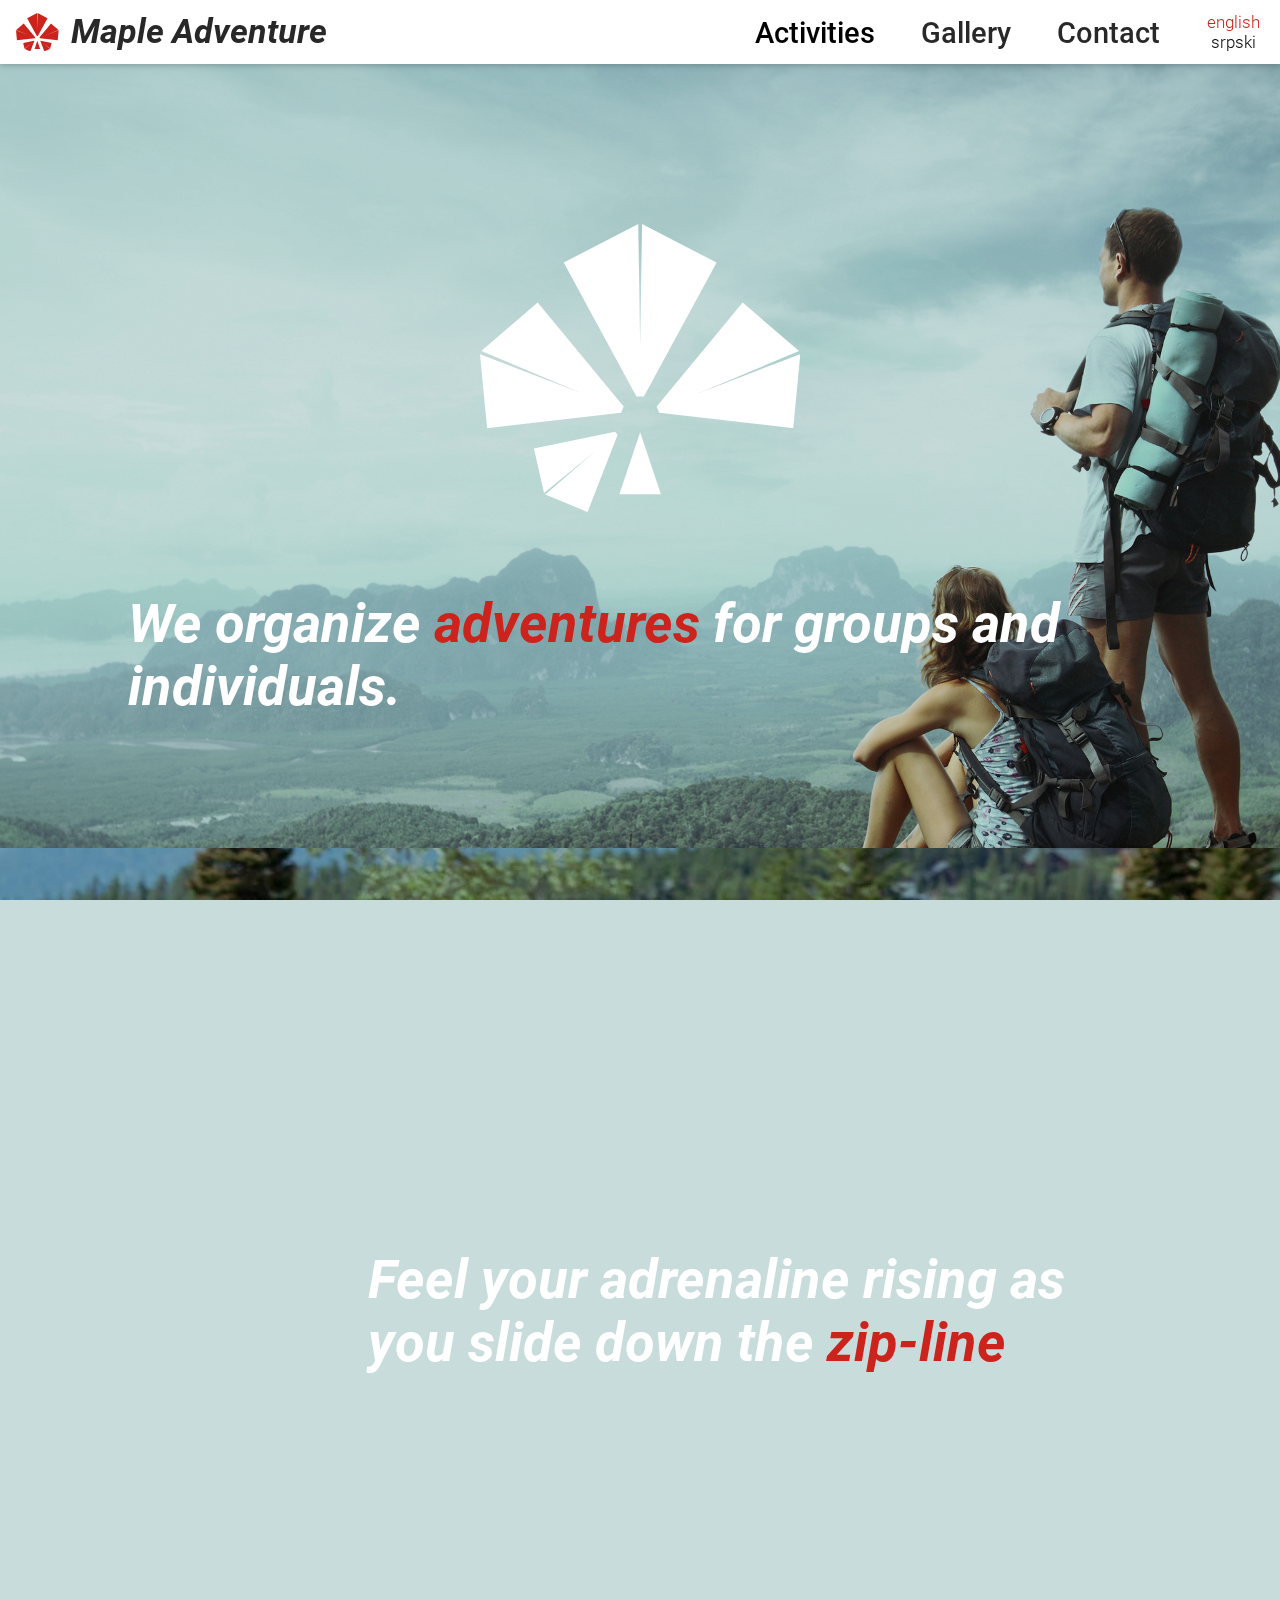
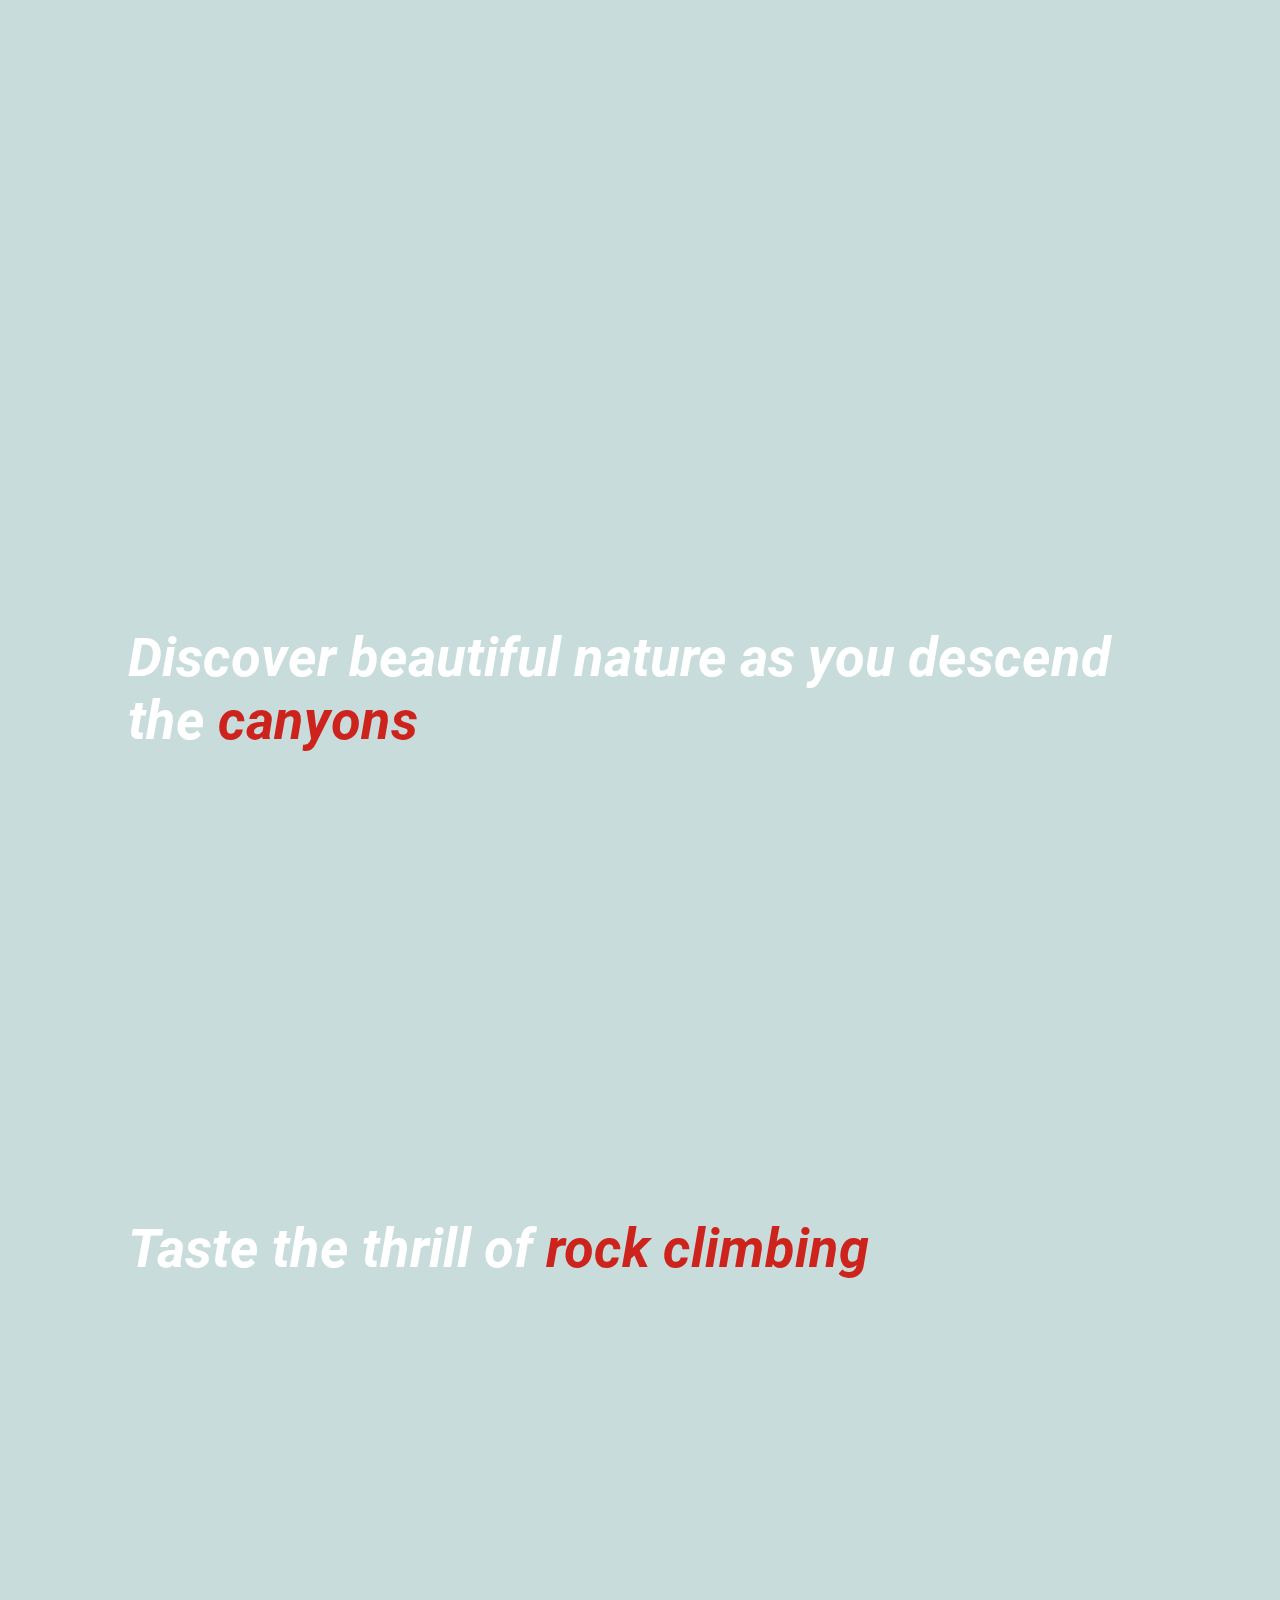
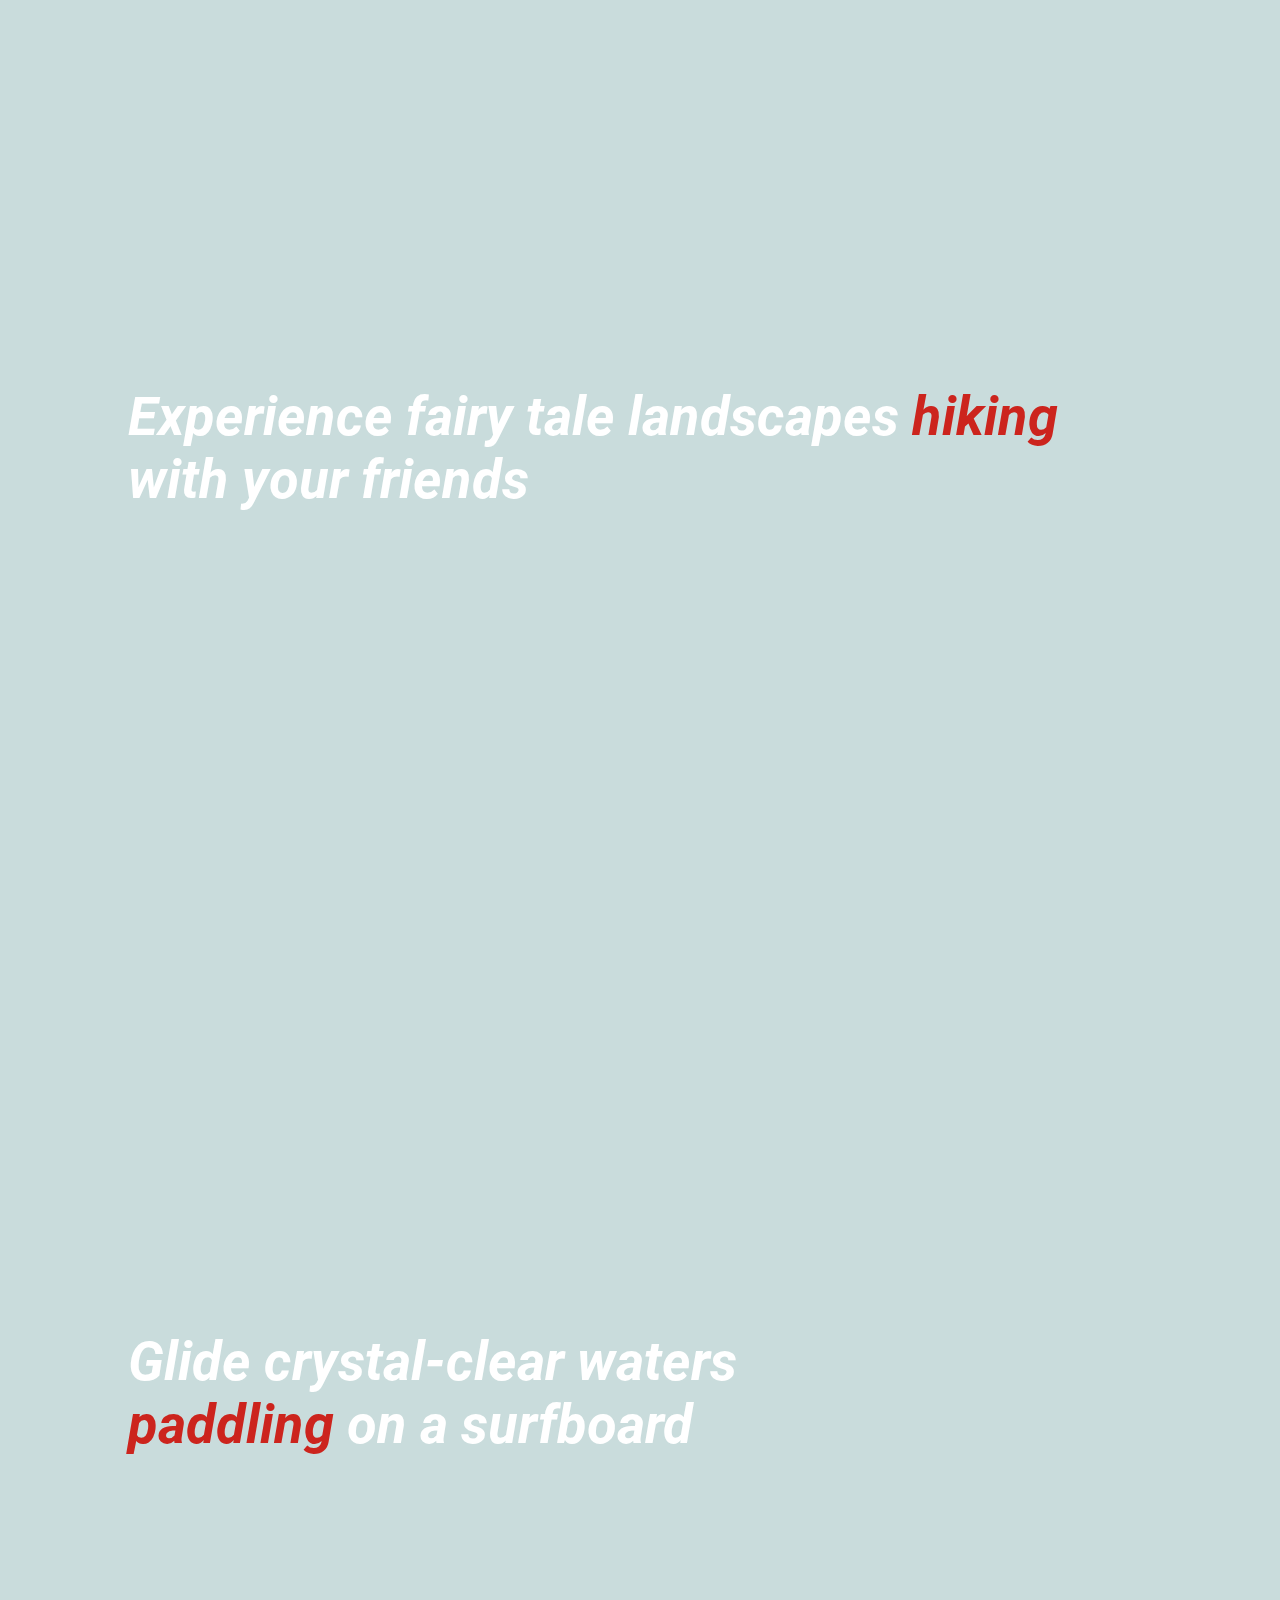
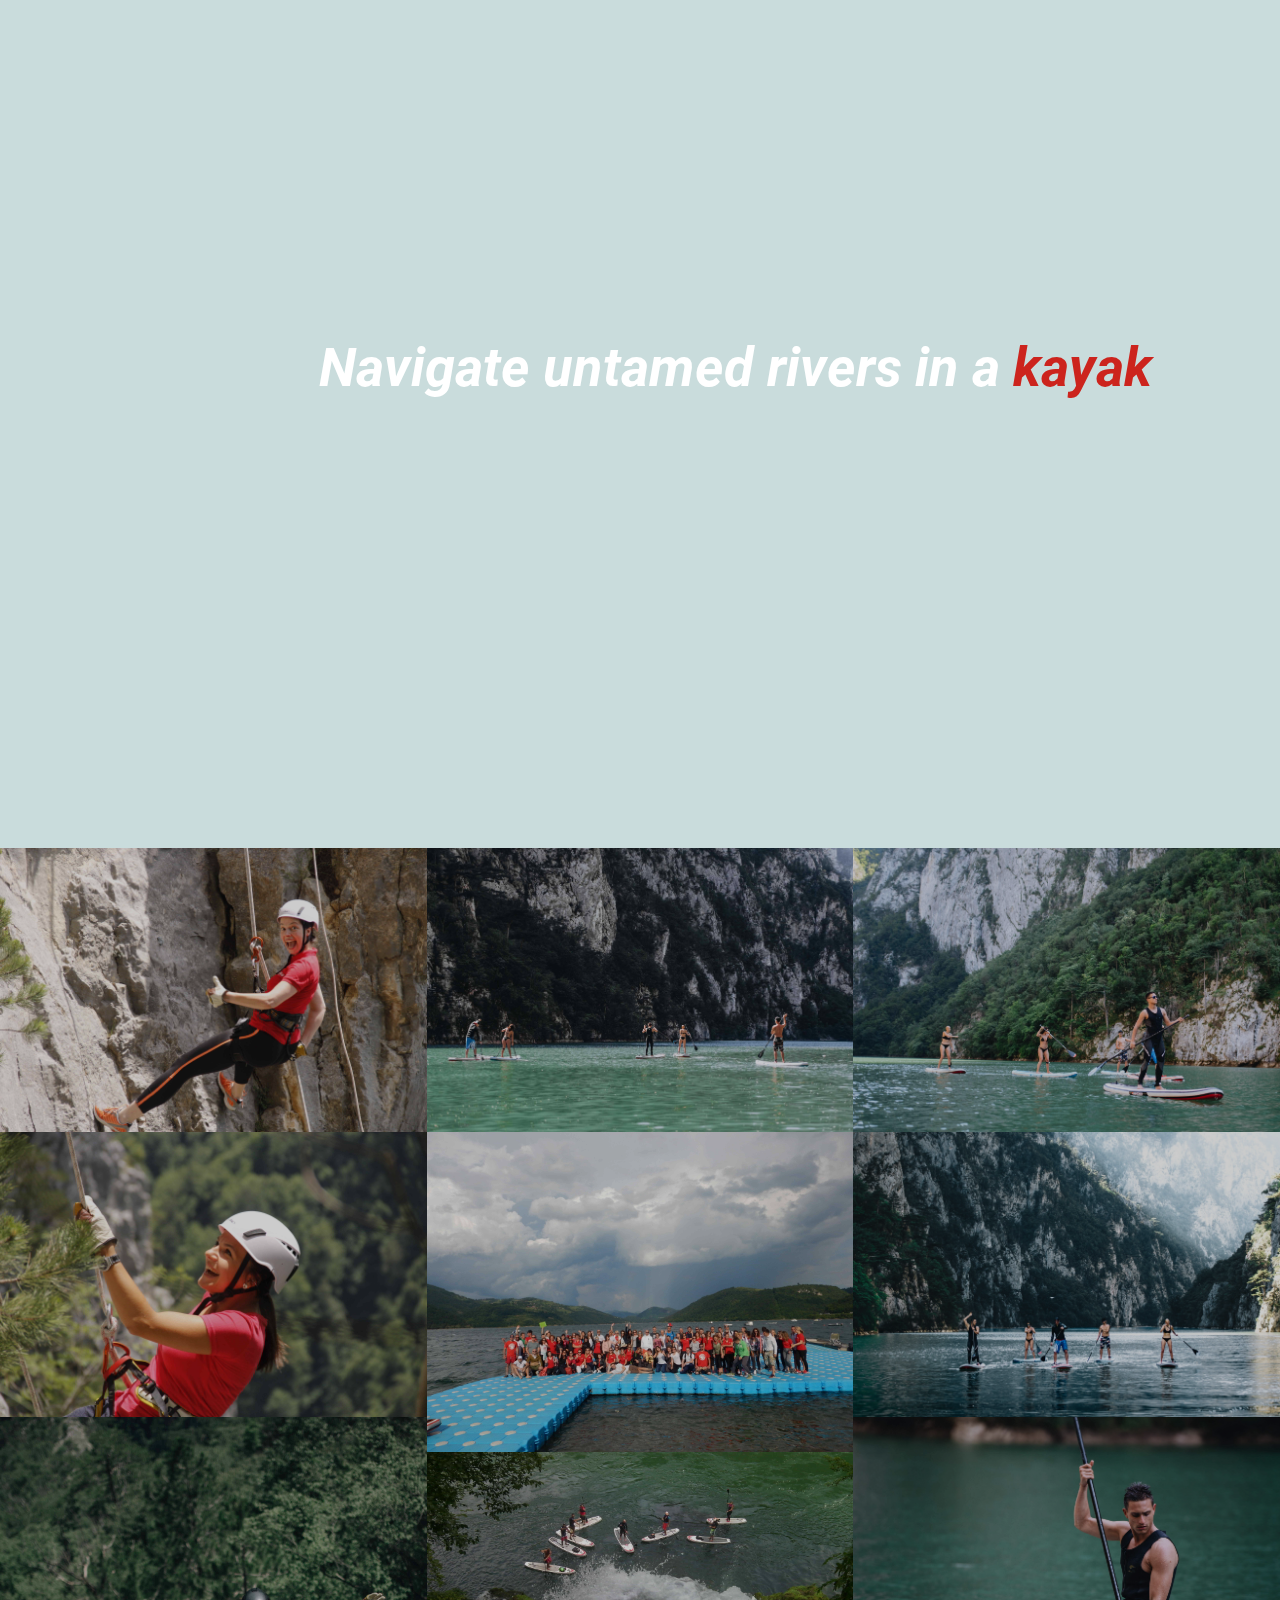
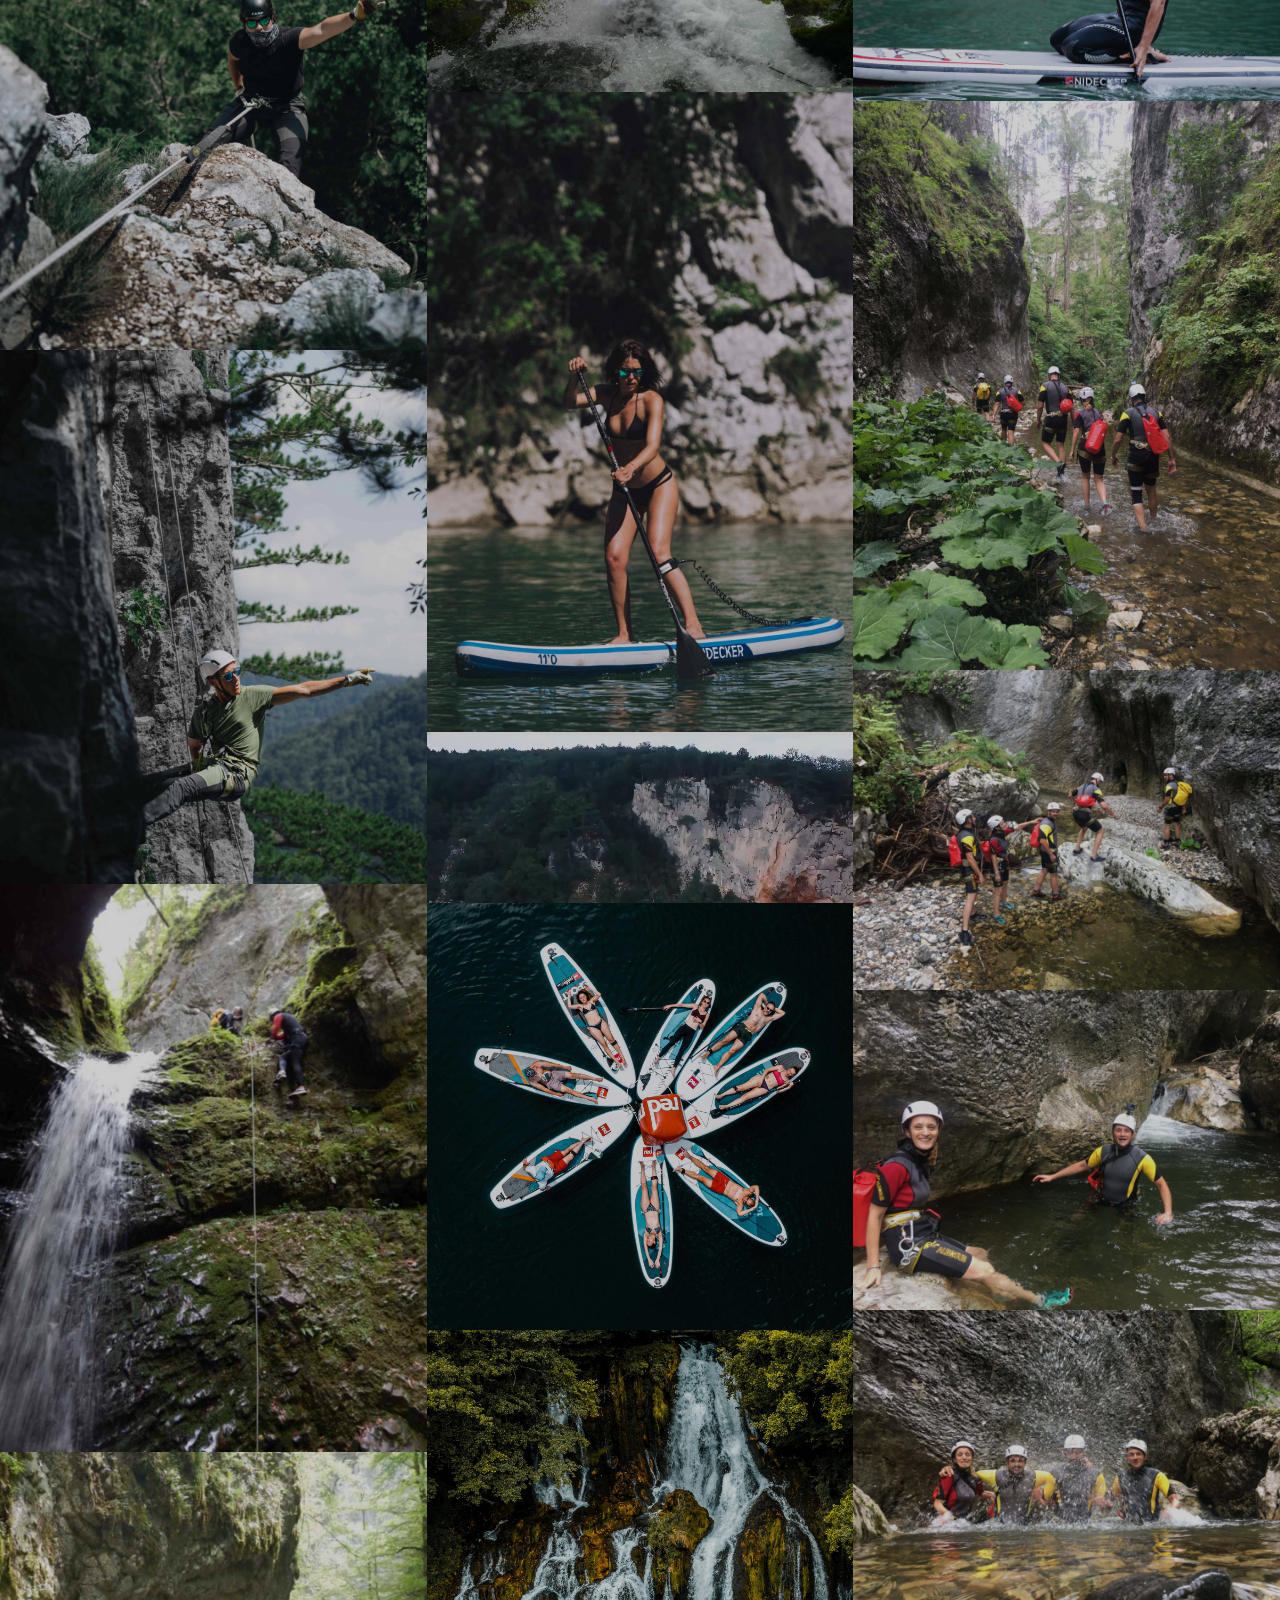
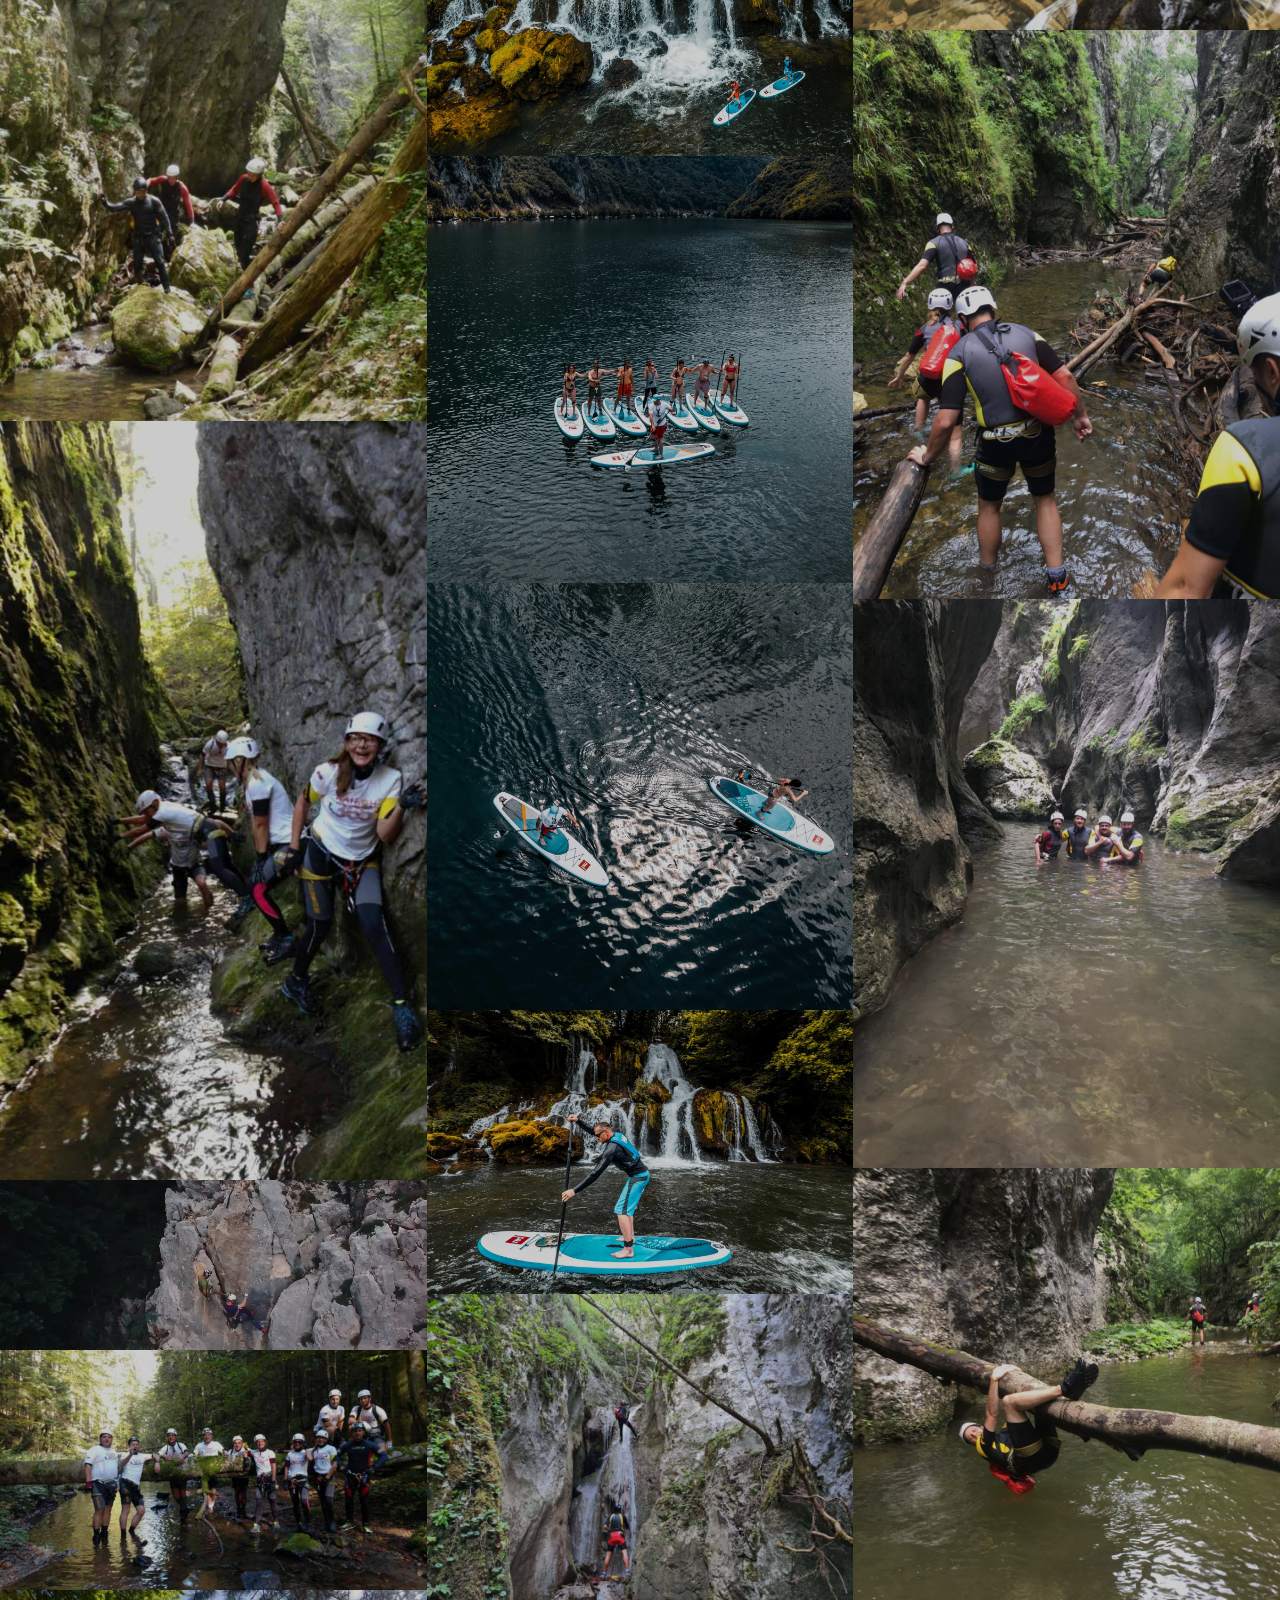
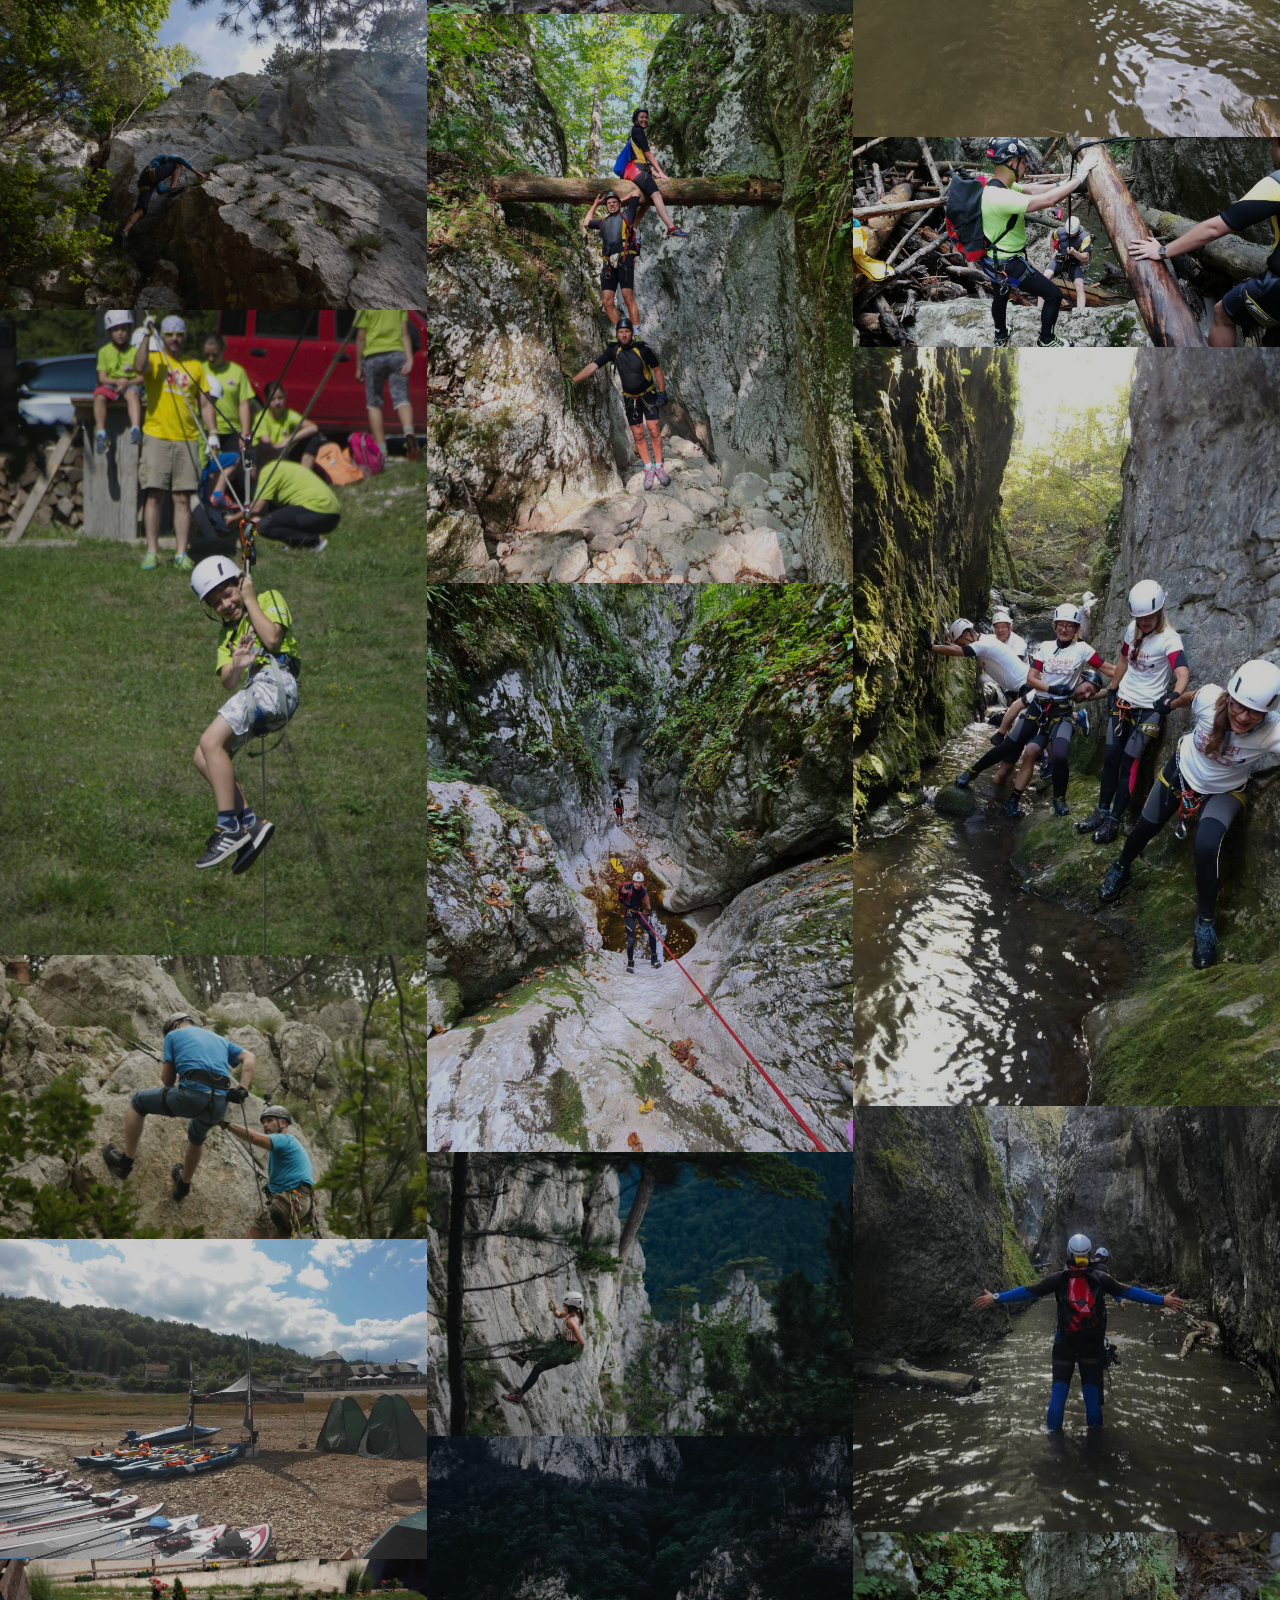
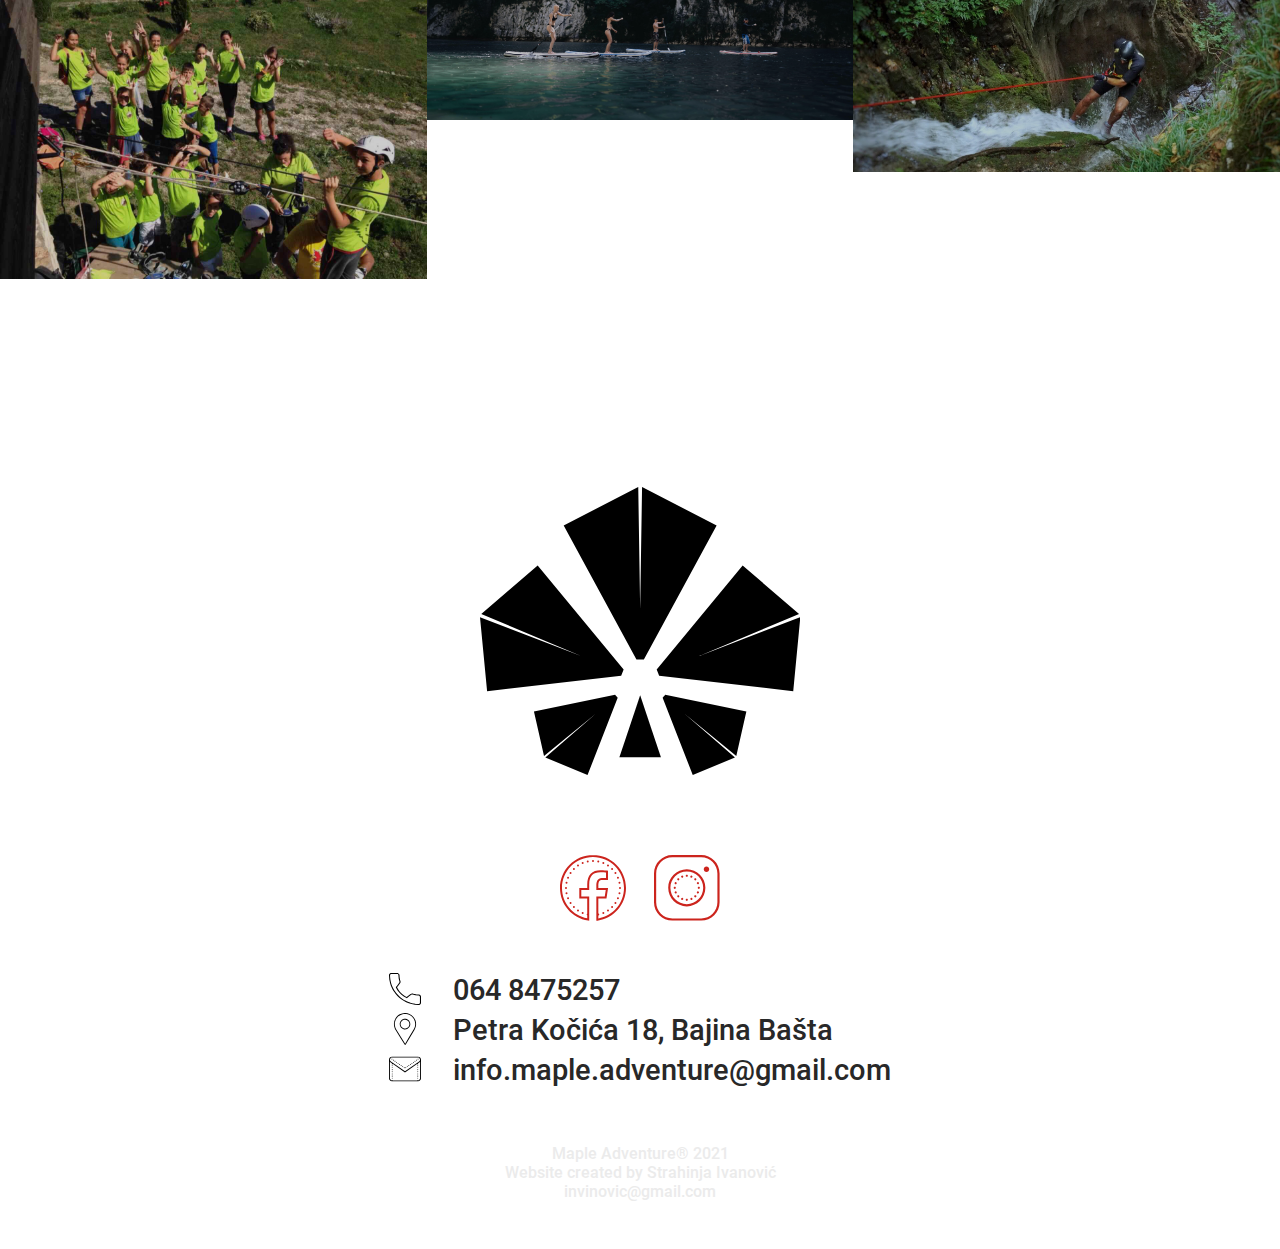
<file: docs/index.html>
<!DOCTYPE html><html lang="en"><head><meta charset="UTF-8"><title>Maple Adventure</title><link rel="stylesheet" href="style.css"><link rel="shortcut icon" href="images/icons/icon.ico" type="image/x-icon"></head><body><nav><div class="menu"><a href="#"><div class="logo-text"><svg class="logo" version="1.1" viewBox="0 0 107.82 96.941" xmlns="http://www.w3.org/2000/svg"><g transform="translate(-43.375 -148.35)"><g transform="translate(27.796 5.9868)"><g transform="translate(-12.745 118.58)" style="paint-order:stroke fill markers"><path class="logo-part" d="m81.592 23.776-25.098 13.002 24.493 45.055h2.4944l24.493-45.055-25.098-13.002-0.64286 41.124z" style="paint-order:stroke fill markers"/><g transform="translate(-.70789)" style="paint-order:stroke fill markers"><path class="logo-part" d="m29.456 66.533 18.987-16.331 28.936 35.031-0.32483 0.80749-0.17498 0.43497-0.325 0.80792-45.133 5.2353-2.389-24.929 34.016 13.07z" style="paint-order:stroke fill markers"/><path class="logo-part" d="m136.43 66.533-18.987-16.331-28.936 35.031 0.49981 1.2425 0.325 0.80792 45.133 5.2353 2.389-24.929-34.016 13.07z" style="paint-order:stroke fill markers"/></g><g transform="translate(-.39357)" style="paint-order:stroke fill markers"><path class="logo-part" d="m50.266 114.31-3.3915-14.99 27.314-5.6096 0.34431 0.40837 0.18547 0.21998 0.3445 0.40858-10.144 25.973-14.202-5.8758 16.87-14.681z" style="paint-order:stroke fill markers"/><path class="logo-part" d="m114.99 114.31 3.3915-14.99-27.314-5.6096-0.3443 0.40837-0.18547 0.21998-0.3445 0.40858 10.144 25.973 14.202-5.8758-16.87-14.681z" style="paint-order:stroke fill markers"/></g></g><path class="logo-part" d="m76.481 233.36h-13.982l6.9911-20.895z"/></g></g></svg> <span>Maple Adventure</span></div></a><ol><li class="menu-item"><span id="activities_name">Activities</span><ol class="sub-menu"><a class="menu-item" href="#zipline" id="zipline_name">Zip-line</a> <a class="menu-item" href="#canyoning" id="canyoning_name">Canyoning</a> <a class="menu-item" href="#rockclimbing" id="rockclimbing_name">Rock climbing</a> <a class="menu-item" href="#hiking" id="hiking_name">Hiking</a> <a class="menu-item" href="#sup" id="sup_name">SUP</a> <a class="menu-item" href="#kayaking" id="kayaking_name">Kayaking</a></ol></li><a class="menu-item" href="#gallery" id="gallery_name">Gallery</a> <a class="menu-item" href="#contact" id="contact_name">Contact</a><div class="lang"><span id="eng">english</span> <span id="srb">srpski</span></div></ol></div></nav><div class="section" id="intro"><div><svg class="logo-big" version="1.1" viewBox="0 0 107.82 96.941" xmlns="http://www.w3.org/2000/svg"><g transform="translate(-43.375 -148.35)"><g transform="translate(27.796 5.9868)" fill="#fff"><g transform="translate(-12.745 118.58)" style="paint-order:stroke fill markers"><path class="logo-part" d="m81.592 23.776-25.098 13.002 24.493 45.055h2.4944l24.493-45.055-25.098-13.002-0.64286 41.124z" style="paint-order:stroke fill markers"/><g transform="translate(-.70789)" style="paint-order:stroke fill markers"><path class="logo-part" d="m29.456 66.533 18.987-16.331 28.936 35.031-0.32483 0.80749-0.17498 0.43497-0.325 0.80792-45.133 5.2353-2.389-24.929 34.016 13.07z" style="paint-order:stroke fill markers"/><path class="logo-part" d="m136.43 66.533-18.987-16.331-28.936 35.031 0.82481 2.0504 45.133 5.2353 2.389-24.929-34.016 13.07z" style="paint-order:stroke fill markers"/></g><g transform="translate(-.39357)" style="paint-order:stroke fill markers"><path class="logo-part" d="m50.266 114.31-3.3915-14.99 27.314-5.6096 0.34431 0.40837 0.18547 0.21998 0.3445 0.40858-10.144 25.973-14.202-5.8758 16.87-14.681z" style="paint-order:stroke fill markers"/><path class="logo-part" d="m114.99 114.31 3.3915-14.99-27.314-5.6096-0.3443 0.40837-0.18547 0.21998-0.3445 0.40858 10.144 25.973 14.202-5.8758-16.87-14.681z" style="paint-order:stroke fill markers"/></g></g><path class="logo-part" d="m76.481 233.36h-13.982l6.9911-20.895z"/></g></g></svg><div class="about"><span class="name-big" id="intro_1">We organize </span><span class="name-big" id="morpher">adventures </span><span class="name-big" id="intro_2">for groups and individuals.</span></div></div></div><div class="section" id="zipline"><div><span class="name-big"><span id="zipline_1">Feel your adrenaline rising as you slide down the </span><span class="accent" id="zipline_accent">zip-line</span></span></div></div><div class="section" id="canyoning"><div><span class="name-big"><span id="canyoning_1">Discover beautiful nature as you descend the </span><span class="accent" id="canyoning_accent">canyons</span></span></div></div><div class="section" id="rockclimbing"><div><span class="name-big"><span id="rockclimbing_1">Taste the thrill of </span><span class="accent" id="rockclimbing_accent">rock climbing</span></span></div></div><div class="section" id="hiking"><div><span class="name-big"><span id="hiking_1">Experience fairy tale landscapes </span><span class="accent" id="hiking_accent">hiking </span><span id="hiking_2">with your friends</span></span></div></div><div class="section" id="sup"><div><span class="name-big"><span id="sup_1">Glide crystal-clear waters </span><span class="accent" id="sup_accent">paddling </span><span id="sup_2">on a surfboard</span></span></div></div><div class="section" id="kayaking"><div><span class="name-big"><span id="kayak_1">Navigate untamed rivers in a </span><span class="accent" id="kayak_accent">kayak</span></span></div></div><div id="gallery"><div class="gallery-image"><img src="images/gallery/f_1.jpg" alt=""></div><div class="gallery-image"><img src="images/gallery/f_2.jpg" alt=""></div><div class="gallery-image"><img src="images/gallery/f_3.jpg" alt=""></div><div class="gallery-image"><img src="images/gallery/f_4.jpg" alt=""></div><div class="gallery-image"><img src="images/gallery/f_5.jpg" alt=""></div><div class="gallery-image"><img src="images/gallery/f_6.jpg" alt=""></div><div class="gallery-image"><img src="images/gallery/f_7.jpg" alt=""></div><div class="gallery-image"><video autoplay muted loop playsinline><source src="images/videos/descend.mp4" type="video/mp4"></video></div><div class="gallery-image"><img src="images/gallery/f_8.jpg" alt=""></div><div class="gallery-image"><img src="images/gallery/f_9.jpg" alt=""></div><div class="gallery-image"><img src="images/gallery/f_10.jpg" alt=""></div><div class="gallery-image"><img src="images/gallery/f_11.jpg" alt=""></div><div class="gallery-image"><img src="images/gallery/f_12.jpg" alt=""></div><div class="gallery-image"><img src="images/gallery/f_14.jpg" alt=""></div><div class="gallery-image"><img src="images/gallery/f_15.jpg" alt=""></div><div class="gallery-image"><img src="images/gallery/f_16.jpg" alt=""></div><div class="gallery-image"><img src="images/gallery/f_17.jpg" alt=""></div><div class="gallery-image"><img src="images/gallery/f_18.jpg" alt=""></div><div class="gallery-image"><video autoplay muted loop playsinline><source src="images/videos/intro.mp4" type="video/mp4"></video></div><div class="gallery-image"><img src="images/gallery/f_19.jpg" alt=""></div><div class="gallery-image"><img src="images/gallery/f_20.jpg" alt=""></div><div class="gallery-image"><img src="images/gallery/f_21.jpg" alt=""></div><div class="gallery-image"><img src="images/gallery/f_22.jpg" alt=""></div><div class="gallery-image"><img src="images/gallery/f_23.jpg" alt=""></div><div class="gallery-image"><img src="images/gallery/f_24.jpg" alt=""></div><div class="gallery-image"><img src="images/gallery/f_25.jpg" alt=""></div><div class="gallery-image"><img src="images/gallery/f_26.jpg" alt=""></div><div class="gallery-image"><img src="images/gallery/f_27.jpg" alt=""></div><div class="gallery-image"><img src="images/gallery/f_28.jpg" alt=""></div><div class="gallery-image"><img src="images/gallery/f_29.jpg" alt=""></div><div class="gallery-image"><img src="images/gallery/f_30.jpg" alt=""></div><div class="gallery-image"><img src="images/gallery/f_31.jpg" alt=""></div><div class="gallery-image"><img src="images/gallery/f_32.jpg" alt=""></div><div class="gallery-image"><img src="images/gallery/f_33.jpg" alt=""></div><div class="gallery-image"><img src="images/gallery/f_34.jpg" alt=""></div><div class="gallery-image"><img src="images/gallery/f_35.jpg" alt=""></div><div class="gallery-image"><img src="images/gallery/f_36.jpg" alt=""></div><div class="gallery-image"><img src="images/gallery/f_37.jpg" alt=""></div><div class="gallery-image"><img src="images/gallery/f_38.jpg" alt=""></div><div class="gallery-image"><img src="images/gallery/f_39.jpg" alt=""></div><div class="gallery-image"><img src="images/gallery/f_40.jpg" alt=""></div><div class="gallery-image"><img src="images/gallery/f_41.jpg" alt=""></div><div class="gallery-image"><img src="images/gallery/f_42.jpg" alt=""></div></div><div id="contact"><svg class="logo-big" version="1.1" viewBox="0 0 107.82 96.941" xmlns="http://www.w3.org/2000/svg"><g transform="translate(-43.375 -148.35)"><g transform="translate(27.796 5.9868)"><g transform="translate(-12.745 118.58)" style="paint-order:stroke fill markers"><path class="logo-part" d="m81.592 23.776-25.098 13.002 24.493 45.055h2.4944l24.493-45.055-25.098-13.002-0.64286 41.124z" style="paint-order:stroke fill markers"/><g transform="translate(-.70789)" style="paint-order:stroke fill markers"><path class="logo-part" d="m29.456 66.533 18.987-16.331 28.936 35.031-0.32483 0.80749-0.17498 0.43497-0.325 0.80792-45.133 5.2353-2.389-24.929 34.016 13.07z" style="paint-order:stroke fill markers"/><path class="logo-part" d="m136.43 66.533-18.987-16.331-28.936 35.031 0.49981 1.2425 0.325 0.80792 45.133 5.2353 2.389-24.929-34.016 13.07z" style="paint-order:stroke fill markers"/></g><g transform="translate(-.39357)" style="paint-order:stroke fill markers"><path class="logo-part" d="m50.266 114.31-3.3915-14.99 27.314-5.6096 0.34431 0.40837 0.18547 0.21998 0.3445 0.40858-10.144 25.973-14.202-5.8758 16.87-14.681z" style="paint-order:stroke fill markers"/><path class="logo-part" d="m114.99 114.31 3.3915-14.99-27.314-5.6096-0.3443 0.40837-0.18547 0.21998-0.3445 0.40858 10.144 25.973 14.202-5.8758-16.87-14.681z" style="paint-order:stroke fill markers"/></g></g><path class="logo-part" d="m76.481 233.36h-13.982l6.9911-20.895z"/></g></g></svg><div class="fb-ig"><a href="https://www.facebook.com/Maple-Adventure-106836347590279" target="_blank" rel="noopener noreferrer"><svg class="contact-ico-xl" version="1.1" xmlns="http://www.w3.org/2000/svg"><path d="m33 0c-18.213 0-33 14.787-33 33 0 16.534 12.19 30.208 28.068 32.594l1.1484 0.17188v-24.285h-7.918v-6.4121h7.918v-5.5957c0-4.4711 1.0791-7.5142 2.9414-9.4512s4.6004-2.8848 8.2754-2.8848c3.1479 0 4.5273 0.20132 5.5625 0.33594v5.4043h-4.252c-1.9506 0-3.4691 1.0417-4.2988 2.4902-0.82977 1.4486-1.1133 3.2476-1.1133 5.1035v4.5977h9.418l-0.99219 6.4121h-8.4238v24.338l1.1348-0.1543c16.104-2.185 28.531-15.968 28.531-32.664 0-18.213-14.787-33-33-33zm0 2c17.133 0 31 13.867 31 31 0 15.299-11.106 27.878-25.666 30.42v-2.9414a1 1 0 0 0 0.93359-0.99805 1 1 0 0 0-0.93359-0.99609v-15.004h8.1387l1.6094-10.412h-9.75v-2.5977c0-1.6381 0.28918-3.1344 0.84766-4.1094 0.55848-0.97494 1.2461-1.4844 2.5645-1.4844h6.252v-9.2148l-0.86524-0.11719c-0.91763-0.12414-2.9599-0.4082-6.6973-0.4082-4.0271 0-7.3961 1.0862-9.7168 3.5s-3.5 6.04-3.5 10.836v3.5957h-7.918v10.412h7.918v15.145a1 1 0 0 0-0.48438 0.85547 1 1 0 0 0 0.48438 0.85547v2.998c-14.338-2.7231-25.217-15.194-25.217-30.334 0-17.133 13.867-31 31-31zm0 3a1 1 0 0 0-1 1 1 1 0 0 0 1 1 1 1 0 0 0 1-1 1 1 0 0 0-1-1zm-5.2676 0.51953a1 1 0 0 0-1 1 1 1 0 0 0 1 1 1 1 0 0 0 1-1 1 1 0 0 0-1-1zm10.535 0a1 1 0 0 0-1 1 1 1 0 0 0 1 1 1 1 0 0 0 1-1 1 1 0 0 0-1-1zm-15.6 1.5352a1 1 0 0 0-1 1 1 1 0 0 0 1 1 1 1 0 0 0 1-1 1 1 0 0 0-1-1zm20.664 0a1 1 0 0 0-1 1 1 1 0 0 0 1 1 1 1 0 0 0 1-1 1 1 0 0 0-1-1zm-25.332 2.4961a1 1 0 0 0-1 1 1 1 0 0 0 1 1 1 1 0 0 0 1-1 1 1 0 0 0-1-1zm30 0a1 1 0 0 0-1 1 1 1 0 0 0 1 1 1 1 0 0 0 1-1 1 1 0 0 0-1-1zm-34.092 3.3574a1 1 0 0 0-1 1 1 1 0 0 0 1 1 1 1 0 0 0 1-1 1 1 0 0 0-1-1zm38.184 0a1 1 0 0 0-1 1 1 1 0 0 0 1 1 1 1 0 0 0 1-1 1 1 0 0 0-1-1zm-41.541 4.0918a1 1 0 0 0-1 1 1 1 0 0 0 1 1 1 1 0 0 0 1-1 1 1 0 0 0-1-1zm44.898 0a1 1 0 0 0-1 1 1 1 0 0 0 1 1 1 1 0 0 0 1-1 1 1 0 0 0-1-1zm-47.395 4.668a1 1 0 0 0-1 1 1 1 0 0 0 1 1 1 1 0 0 0 1-1 1 1 0 0 0-1-1zm49.891 0a1 1 0 0 0-1 1 1 1 0 0 0 1 1 1 1 0 0 0 1-1 1 1 0 0 0-1-1zm-51.426 5.0645a1 1 0 0 0-1 1 1 1 0 0 0 1 1 1 1 0 0 0 1-1 1 1 0 0 0-1-1zm52.961 0a1 1 0 0 0-1 1 1 1 0 0 0 1 1 1 1 0 0 0 1-1 1 1 0 0 0-1-1zm-53.48 5.2676a1 1 0 0 0-1 1 1 1 0 0 0 1 1 1 1 0 0 0 1-1 1 1 0 0 0-1-1zm54 0a1 1 0 0 0-1 1 1 1 0 0 0 1 1 1 1 0 0 0 1-1 1 1 0 0 0-1-1zm-53.48 5.2676a1 1 0 0 0-1 1 1 1 0 0 0 1 1 1 1 0 0 0 1-1 1 1 0 0 0-1-1zm52.961 0a1 1 0 0 0-1 1 1 1 0 0 0 1 1 1 1 0 0 0 1-1 1 1 0 0 0-1-1zm-51.426 5.0645a1 1 0 0 0-1 1 1 1 0 0 0 1 1 1 1 0 0 0 1-1 1 1 0 0 0-1-1zm49.891 0a1 1 0 0 0-1 1 1 1 0 0 0 1 1 1 1 0 0 0 1-1 1 1 0 0 0-1-1zm-47.395 4.668a1 1 0 0 0-1 1 1 1 0 0 0 1 1 1 1 0 0 0 1-1 1 1 0 0 0-1-1zm44.898 0a1 1 0 0 0-1 1 1 1 0 0 0 1 1 1 1 0 0 0 1-1 1 1 0 0 0-1-1zm-41.541 4.0918a1 1 0 0 0-1 1 1 1 0 0 0 1 1 1 1 0 0 0 1-1 1 1 0 0 0-1-1zm38.184 0a1 1 0 0 0-1 1 1 1 0 0 0 1 1 1 1 0 0 0 1-1 1 1 0 0 0-1-1zm-34.092 3.3574a1 1 0 0 0-1 1 1 1 0 0 0 1 1 1 1 0 0 0 1-1 1 1 0 0 0-1-1zm30 0a1 1 0 0 0-1 1 1 1 0 0 0 1 1 1 1 0 0 0 1-1 1 1 0 0 0-1-1zm-25.332 2.4961a1 1 0 0 0-1 1 1 1 0 0 0 1 1 1 1 0 0 0 1-1 1 1 0 0 0-1-1zm20.664 0a1 1 0 0 0-1 1 1 1 0 0 0 1 1 1 1 0 0 0 1-1 1 1 0 0 0-1-1z"/></svg> </a><a href="https://www.instagram.com/maple.adventure" target="_blank" rel="noopener noreferrer"><svg class="contact-ico-xl" version="1.1" viewBox="0 0 60 60" xmlns="http://www.w3.org/2000/svg"><path d="m16.816 0c-9.2734 0-16.816 7.543-16.816 16.816v26.367c0 9.2734 7.543 16.816 16.816 16.816h26.367c9.2734 0 16.816-7.543 16.816-16.816v-26.367c0-9.2734-7.543-16.816-16.816-16.816zm0 2h26.367c8.1914 0 14.816 6.625 14.816 14.816v26.367c0 8.1914-6.625 14.816-14.816 14.816h-26.367c-8.1914 0-14.816-6.625-14.816-14.816v-26.367c0-8.1914 6.625-14.816 14.816-14.816zm31.184 8.5c-1.3789 0-2.5 1.1211-2.5 2.5s1.1211 2.5 2.5 2.5 2.5-1.1211 2.5-2.5-1.1211-2.5-2.5-2.5zm-18 2.5c-9.3789 0-17 7.6211-17 17s7.6211 17 17 17 17-7.6211 17-17-7.6211-17-17-17zm0 2c8.2969 0 15 6.7031 15 15s-6.7031 15-15 15-15-6.7031-15-15 6.7031-15 15-15zm0 3c-0.55078 0-1 0.44922-1 1s0.44922 1 1 1 1-0.44922 1-1-0.44922-1-1-1zm-4.2031 0.83594c-0.13281 0-0.26562 0.02344-0.39062 0.07422-0.50781 0.21484-0.75 0.79688-0.53906 1.3086 0.21094 0.51172 0.79688 0.75391 1.3047 0.54297 0.51172-0.21484 0.75391-0.79688 0.54297-1.3086-0.15234-0.37109-0.51562-0.61328-0.91797-0.61719zm8.4336 0c-0.41406-0.0078-0.78906 0.23438-0.94531 0.61719-0.21094 0.51172 0.03125 1.0938 0.54297 1.3086 0.50781 0.21094 1.0938-0.03125 1.3047-0.54297 0.21094-0.51172-0.03125-1.0938-0.53906-1.3086-0.11719-0.04687-0.23828-0.07031-0.36328-0.07422zm-11.996 2.3867c-0.26953-0.0039-0.52734 0.10156-0.71875 0.29297-0.39062 0.39062-0.39062 1.0234 0 1.4141s1.0234 0.39062 1.4141 0 0.39062-1.0234 0-1.4141c-0.18359-0.18359-0.43359-0.28906-0.69531-0.29297zm15.559 0c-0.27344-0.0039-0.53125 0.10156-0.72266 0.29297-0.39062 0.39062-0.39062 1.0234 0 1.4141s1.0234 0.39062 1.4141 0 0.39062-1.0234 0-1.4141c-0.18359-0.18359-0.43359-0.28906-0.69141-0.29297zm2.3789 3.5664c-0.13672 0-0.26953 0.02344-0.39062 0.07422-0.51172 0.21484-0.75391 0.79688-0.54297 1.3086 0.21094 0.51172 0.79688 0.75391 1.3086 0.54297 0.50781-0.21484 0.75-0.79688 0.53906-1.3086-0.15234-0.37109-0.51562-0.61328-0.91406-0.61719zm-20.312 0.0039c-0.41406-0.01172-0.78906 0.23438-0.94531 0.61328-0.21094 0.51172 0.03125 1.0977 0.53906 1.3086 0.24609 0.10156 0.52344 0.10156 0.76953 0 0.24219-0.10156 0.4375-0.29688 0.53906-0.54297 0.10156-0.24609 0.10156-0.51953 0-0.76562-0.10156-0.24609-0.29688-0.44141-0.54297-0.54297-0.11328-0.04297-0.23438-0.07031-0.35938-0.07031zm-0.85938 4.207c-0.55078 0-1 0.44922-1 1s0.44922 1 1 1 1-0.44922 1-1-0.44922-1-1-1zm22 0c-0.55078 0-1 0.44922-1 1s0.44922 1 1 1 1-0.44922 1-1-0.44922-1-1-1zm-21.156 4.207c-0.13281 0-0.26562 0.02734-0.39062 0.07813-0.50781 0.21094-0.75 0.79688-0.53906 1.3086 0.21094 0.50781 0.79688 0.75 1.3047 0.53906 0.51172-0.21094 0.75391-0.79688 0.54297-1.3047-0.15234-0.37109-0.51562-0.61719-0.91797-0.62109zm20.344 0c-0.41406-0.0078-0.78906 0.23828-0.94922 0.61719-0.21094 0.51172 0.03125 1.0938 0.54297 1.3047 0.51172 0.21484 1.0938-0.02734 1.3086-0.53906 0.21094-0.51172-0.03125-1.0938-0.54297-1.3086-0.11328-0.04687-0.23828-0.07031-0.35938-0.07422zm-17.953 3.5703c-0.26953-0.0039-0.53125 0.10156-0.71875 0.29297-0.39062 0.39062-0.39062 1.0234 0 1.4141 0.38672 0.39062 1.0234 0.39062 1.4102 0 0.39062-0.39062 0.39062-1.0234 0-1.4141-0.18359-0.18359-0.42969-0.28906-0.69141-0.29297zm15.559 0.0039c-0.27344-0.0078-0.53125 0.09766-0.72266 0.28906-0.1875 0.1875-0.29297 0.44141-0.29297 0.70703s0.10547 0.51953 0.29297 0.70703c0.39062 0.39062 1.0234 0.39062 1.4141 0 0.1875-0.1875 0.29297-0.44141 0.29297-0.70703s-0.10547-0.51953-0.29297-0.70703c-0.18359-0.18359-0.43359-0.28906-0.69141-0.28906zm-11.98 2.3789c-0.41406-0.0078-0.78906 0.23828-0.94531 0.62109-0.21094 0.50781 0.03125 1.0938 0.53906 1.3047 0.51172 0.21094 1.0977-0.03125 1.3086-0.53906 0.21094-0.51172-0.03125-1.0977-0.54297-1.3086-0.11328-0.04687-0.23438-0.07422-0.35938-0.07813zm8.4062 0c-0.13281 0-0.26562 0.02734-0.39062 0.07813-0.51172 0.21094-0.75391 0.79688-0.54297 1.3086 0.21484 0.50781 0.79688 0.75 1.3086 0.53906 0.51172-0.21094 0.75391-0.79688 0.54297-1.3047-0.15625-0.37109-0.51562-0.61719-0.91797-0.62109zm-4.2188 0.83984c-0.55078 0-1 0.44922-1 1s0.44922 1 1 1 1-0.44922 1-1-0.44922-1-1-1z"/></svg></a></div><div class="contact"><div><img src="images/icons/p.svg" class="contact-ico"> <span class="contact-text primary" title="click to copy" onclick="copy(event)">064 8475257</span></div><div><img src="images/icons/l.svg" class="contact-ico"> <span class="contact-text primary" title="click to copy" onclick="copy(event)">Petra Kočića 18, Bajina Bašta</span></div><div><a href="mailto:info.maple.adventure@gmail.com" target="_blank" rel="noopener noreferrer"><img src="images/icons/gm.svg" class="contact-ico"></a><span class="contact-text primary" title="click to copy" onclick="copy(event)">info.maple.adventure@gmail.com</span></div></div></div><footer><span>Maple Adventure® 2021</span> <span>Website created by Strahinja Ivanović</span> <span id="plug">invinovic@gmail.com</span></footer></body><!-- scripts --><script src="scripts/opacity.js"></script><script src="scripts/cookie.js"></script><script src="scripts/nav.js"></script><script src="scripts/morpheus.js"></script><script src="scripts/dict.js"></script><script src="scripts/index.js"></script></html>
</file>
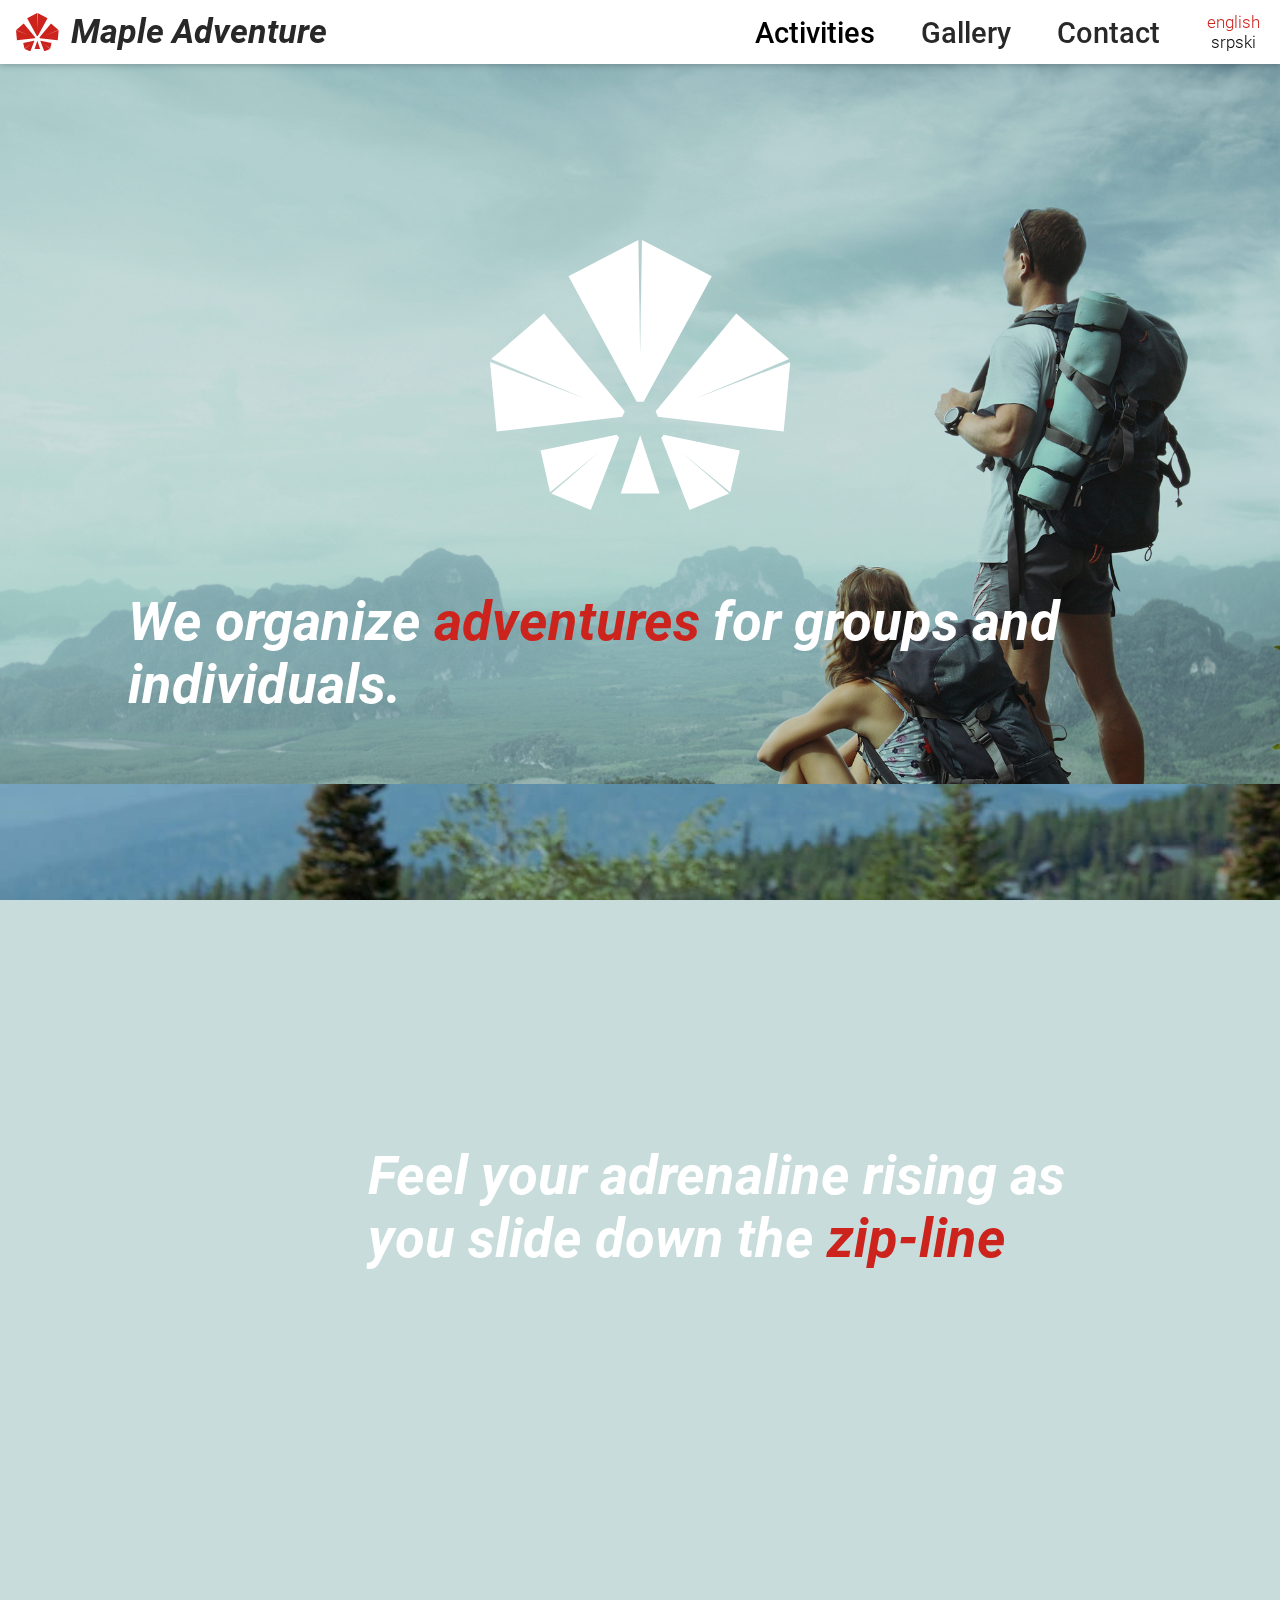
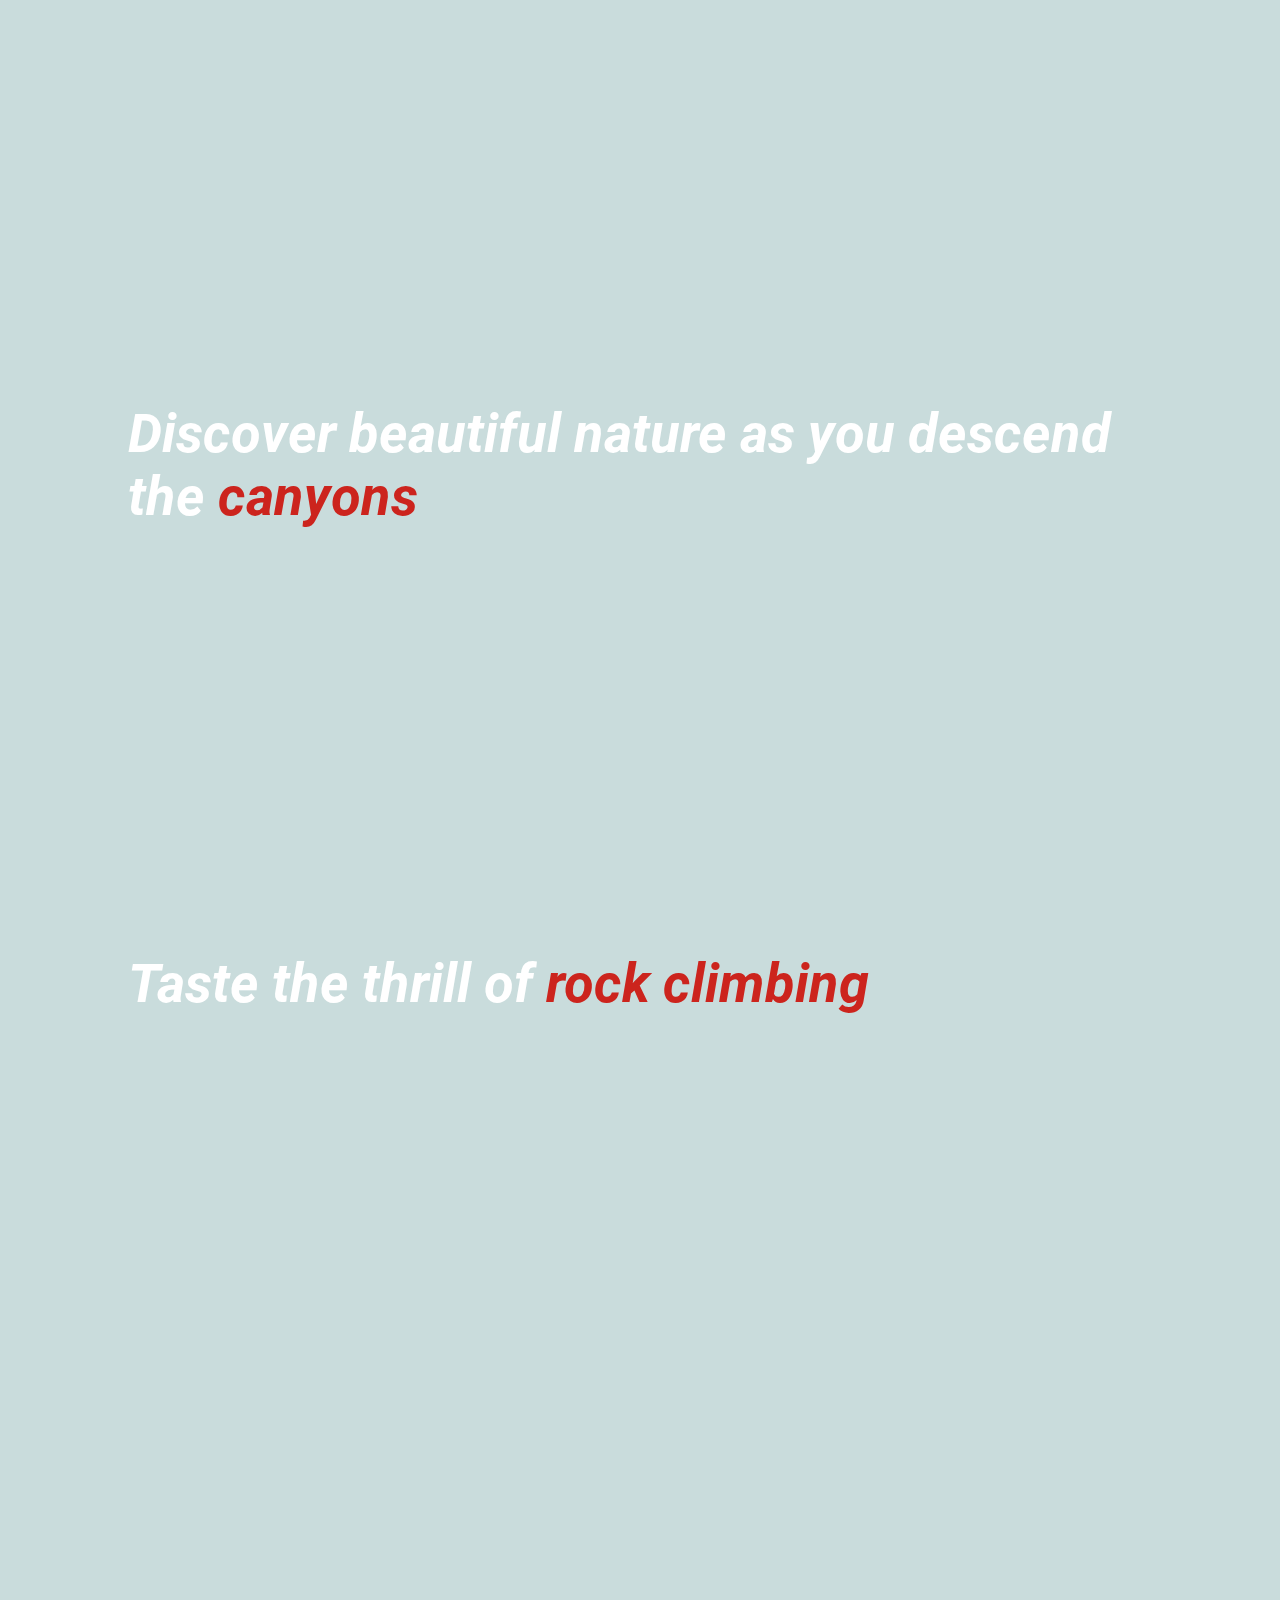
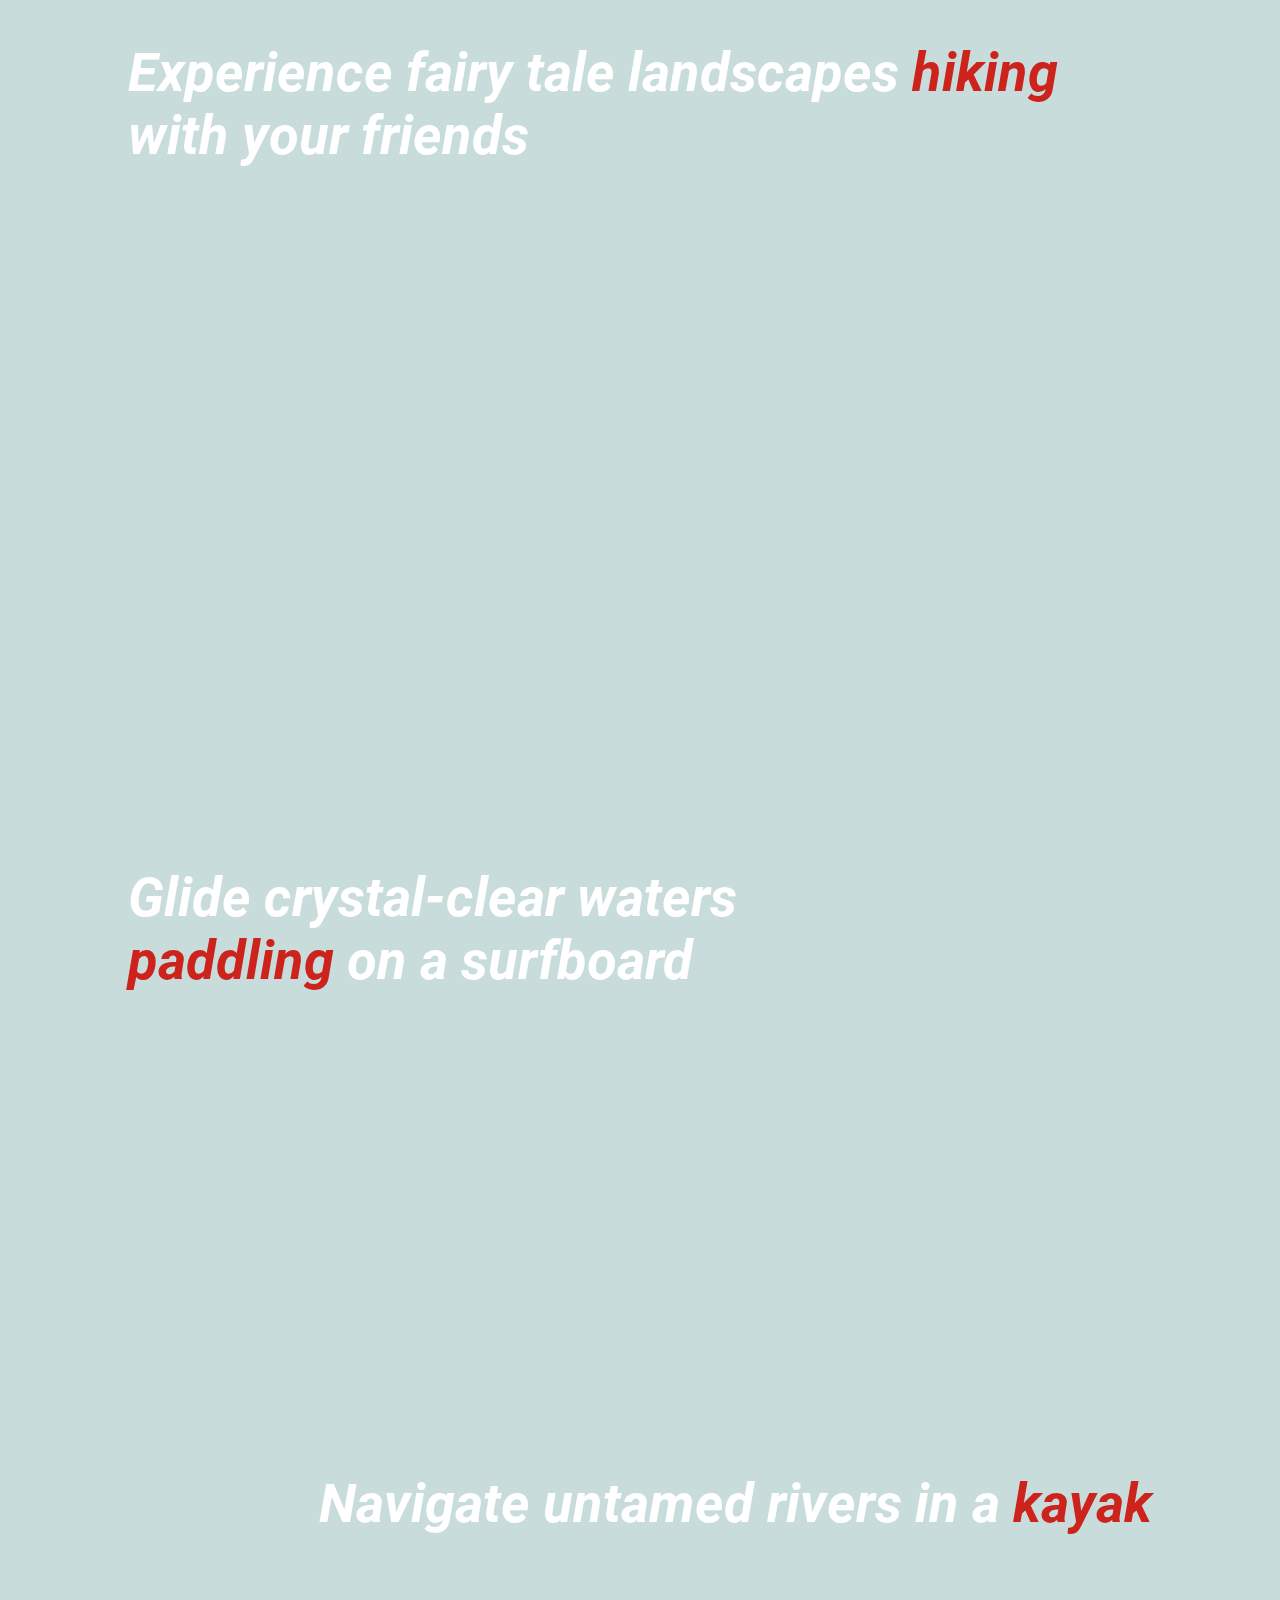
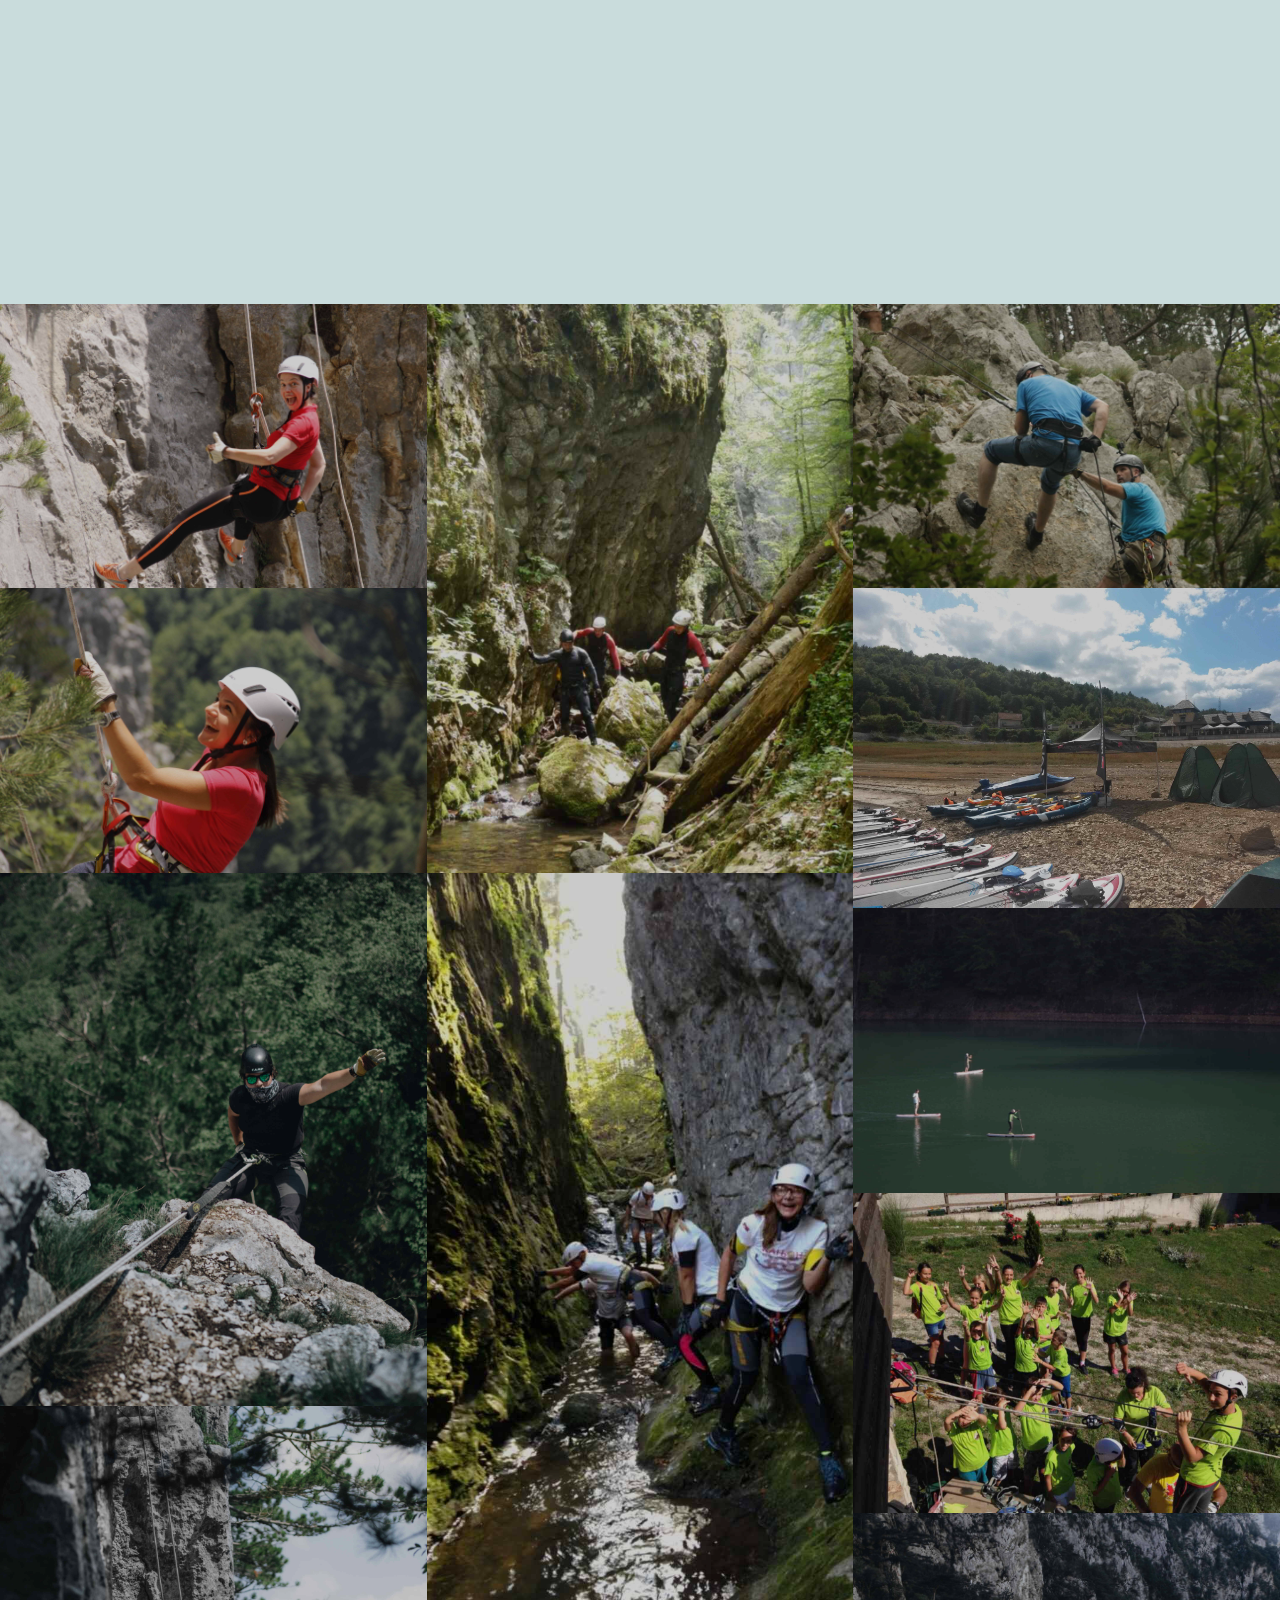
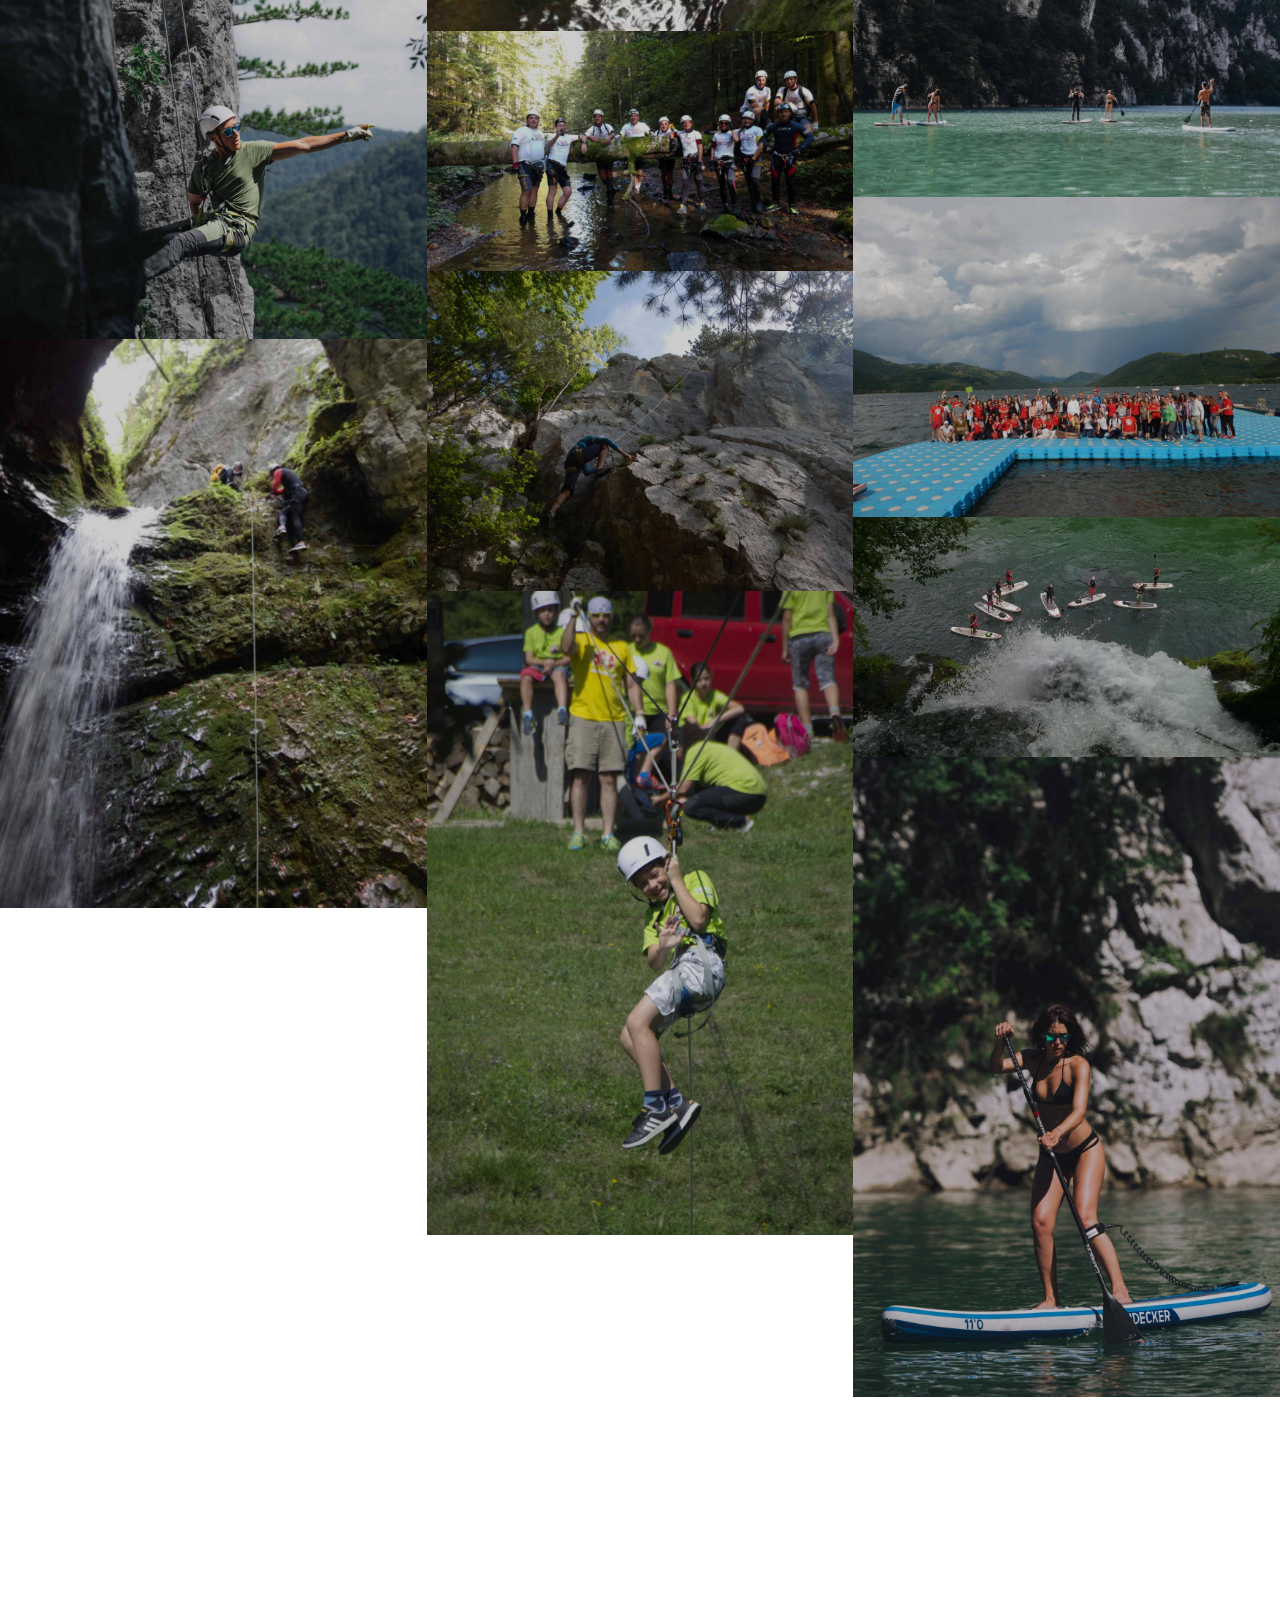
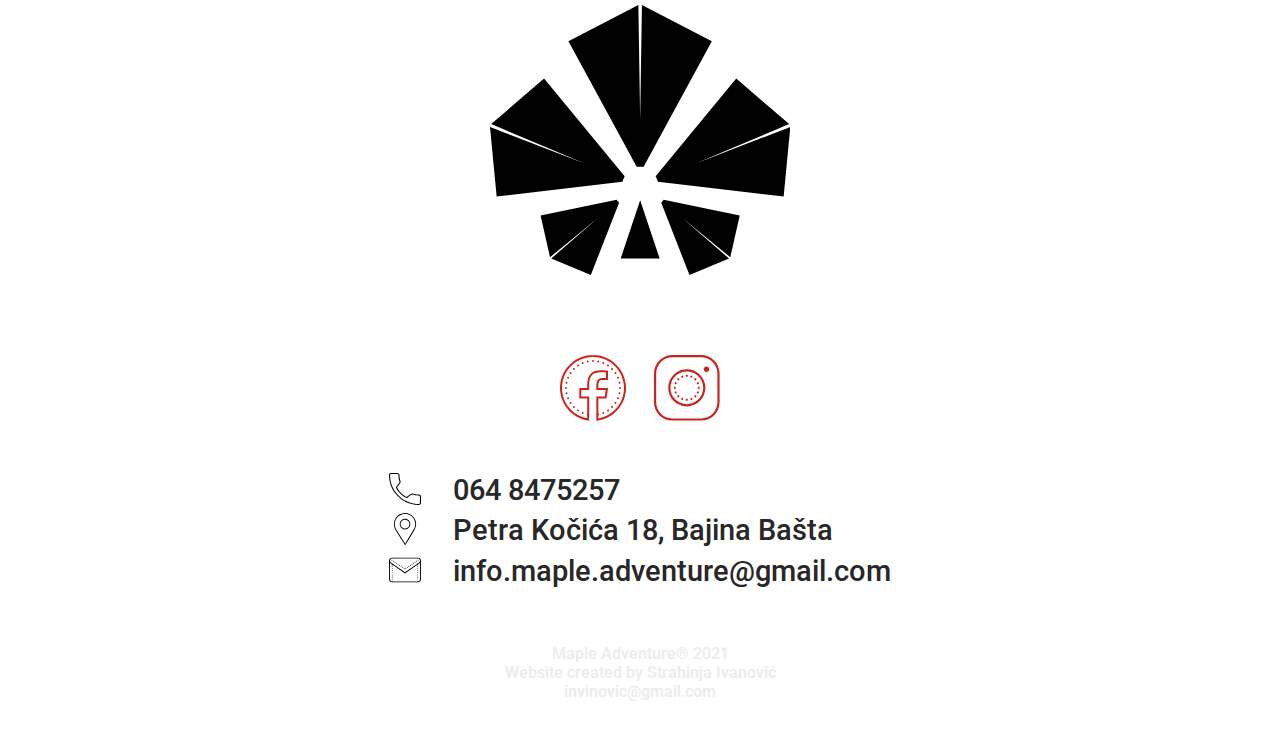
<file: web/index.html>
<!DOCTYPE html><html lang="en"><head><meta charset="UTF-8"><title>Maple Adventure</title><link rel="stylesheet" href="style.css"><link rel="shortcut icon" href="images/icons/icon.ico" type="image/x-icon"></head><body><nav><div class="menu"><a href="#"><div class="logo-text"><svg class="logo" version="1.1" viewBox="0 0 107.82 96.941" xmlns="http://www.w3.org/2000/svg"><g transform="translate(-43.375 -148.35)"><g transform="translate(27.796 5.9868)"><g transform="translate(-12.745 118.58)" style="paint-order:stroke fill markers"><path class="logo-part" d="m81.592 23.776-25.098 13.002 24.493 45.055h2.4944l24.493-45.055-25.098-13.002-0.64286 41.124z" style="paint-order:stroke fill markers"/><g transform="translate(-.70789)" style="paint-order:stroke fill markers"><path class="logo-part" d="m29.456 66.533 18.987-16.331 28.936 35.031-0.32483 0.80749-0.17498 0.43497-0.325 0.80792-45.133 5.2353-2.389-24.929 34.016 13.07z" style="paint-order:stroke fill markers"/><path class="logo-part" d="m136.43 66.533-18.987-16.331-28.936 35.031 0.49981 1.2425 0.325 0.80792 45.133 5.2353 2.389-24.929-34.016 13.07z" style="paint-order:stroke fill markers"/></g><g transform="translate(-.39357)" style="paint-order:stroke fill markers"><path class="logo-part" d="m50.266 114.31-3.3915-14.99 27.314-5.6096 0.34431 0.40837 0.18547 0.21998 0.3445 0.40858-10.144 25.973-14.202-5.8758 16.87-14.681z" style="paint-order:stroke fill markers"/><path class="logo-part" d="m114.99 114.31 3.3915-14.99-27.314-5.6096-0.3443 0.40837-0.18547 0.21998-0.3445 0.40858 10.144 25.973 14.202-5.8758-16.87-14.681z" style="paint-order:stroke fill markers"/></g></g><path class="logo-part" d="m76.481 233.36h-13.982l6.9911-20.895z"/></g></g></svg> <span>Maple Adventure</span></div></a><ol><li class="menu-item"><span id="activities_name">Activities</span><ol class="sub-menu"><a class="menu-item" href="#zipline" id="zipline_name">Zip-line</a> <a class="menu-item" href="#canyoning" id="canyoning_name">Canyoning</a> <a class="menu-item" href="#rockclimbing" id="rockclimbing_name">Rock climbing</a> <a class="menu-item" href="#hiking" id="hiking_name">Hiking</a> <a class="menu-item" href="#sup" id="sup_name">SUP</a> <a class="menu-item" href="#kayaking" id="kayaking_name">Kayaking</a></ol></li><a class="menu-item" href="#gallery" id="gallery_name">Gallery</a> <a class="menu-item" href="#contact" id="contact_name">Contact</a><div class="lang"><span id="eng">english</span> <span id="srb">srpski</span></div></ol></div></nav><div class="section" id="intro"><div><svg class="logo-big" version="1.1" viewBox="0 0 107.82 96.941" xmlns="http://www.w3.org/2000/svg"><g transform="translate(-43.375 -148.35)"><g transform="translate(27.796 5.9868)" fill="#fff"><g transform="translate(-12.745 118.58)" style="paint-order:stroke fill markers"><path class="logo-part" d="m81.592 23.776-25.098 13.002 24.493 45.055h2.4944l24.493-45.055-25.098-13.002-0.64286 41.124z" style="paint-order:stroke fill markers"/><g transform="translate(-.70789)" style="paint-order:stroke fill markers"><path class="logo-part" d="m29.456 66.533 18.987-16.331 28.936 35.031-0.32483 0.80749-0.17498 0.43497-0.325 0.80792-45.133 5.2353-2.389-24.929 34.016 13.07z" style="paint-order:stroke fill markers"/><path class="logo-part" d="m136.43 66.533-18.987-16.331-28.936 35.031 0.82481 2.0504 45.133 5.2353 2.389-24.929-34.016 13.07z" style="paint-order:stroke fill markers"/></g><g transform="translate(-.39357)" style="paint-order:stroke fill markers"><path class="logo-part" d="m50.266 114.31-3.3915-14.99 27.314-5.6096 0.34431 0.40837 0.18547 0.21998 0.3445 0.40858-10.144 25.973-14.202-5.8758 16.87-14.681z" style="paint-order:stroke fill markers"/><path class="logo-part" d="m114.99 114.31 3.3915-14.99-27.314-5.6096-0.3443 0.40837-0.18547 0.21998-0.3445 0.40858 10.144 25.973 14.202-5.8758-16.87-14.681z" style="paint-order:stroke fill markers"/></g></g><path class="logo-part" d="m76.481 233.36h-13.982l6.9911-20.895z"/></g></g></svg><div class="about"><span class="name-big" id="intro_1">We organize </span><span class="name-big" id="morpher">adventures </span><span class="name-big" id="intro_2">for groups and individuals.</span></div></div></div><div class="section" id="zipline"><div><span class="name-big"><span id="zipline_1">Feel your adrenaline rising as you slide down the </span><span class="accent" id="zipline_accent">zip-line</span></span></div></div><div class="section" id="canyoning"><div><span class="name-big"><span id="canyoning_1">Discover beautiful nature as you descend the </span><span class="accent" id="canyoning_accent">canyons</span></span></div></div><div class="section" id="rockclimbing"><div><span class="name-big"><span id="rockclimbing_1">Taste the thrill of </span><span class="accent" id="rockclimbing_accent">rock climbing</span></span></div></div><div class="section" id="hiking"><div><span class="name-big"><span id="hiking_1">Experience fairy tale landscapes </span><span class="accent" id="hiking_accent">hiking </span><span id="hiking_2">with your friends</span></span></div></div><div class="section" id="sup"><div><span class="name-big"><span id="sup_1">Glide crystal-clear waters </span><span class="accent" id="sup_accent">paddling </span><span id="sup_2">on a surfboard</span></span></div></div><div class="section" id="kayaking"><div><span class="name-big"><span id="kayak_1">Navigate untamed rivers in a </span><span class="accent" id="kayak_accent">kayak</span></span></div></div><div id="gallery"><div loading="lazy" class="gallery-image"><img src="images/gallery/f_1.jpg"></div><div loading="lazy" class="gallery-image"><img src="images/gallery/f_2.jpg"></div><div loading="lazy" class="gallery-image"><img src="images/gallery/f_3.jpg"></div><div loading="lazy" class="gallery-image"><img src="images/gallery/f_4.jpg"></div><div loading="lazy" class="gallery-image"><img src="images/gallery/f_5.jpg"></div><div loading="lazy" class="gallery-image"><img src="images/gallery/f_6.jpg"></div><div loading="lazy" class="gallery-image"><img src="images/gallery/f_7.jpg"></div><div loading="lazy" class="gallery-image"><img src="images/gallery/f_8.jpg"></div><div loading="lazy" class="gallery-image"><img src="images/gallery/f_9.jpg"></div><div loading="lazy" class="gallery-image"><img src="images/gallery/f_10.jpg"></div><div loading="lazy" class="gallery-image"><img src="images/gallery/f_11.jpg"></div><div loading="lazy" class="gallery-image"><img src="images/gallery/f_12.jpg"></div><div loading="lazy" class="gallery-image"><img src="images/gallery/f_13.jpg"></div><div loading="lazy" class="gallery-image"><img src="images/gallery/f_14.jpg"></div><div loading="lazy" class="gallery-image"><img src="images/gallery/f_15.jpg"></div><div loading="lazy" class="gallery-image"><img src="images/gallery/f_16.jpg"></div><div loading="lazy" class="gallery-image"><img src="images/gallery/f_17.jpg"></div><div loading="lazy" class="gallery-image"><img src="images/gallery/f_18.jpg"></div></div><div id="contact"><svg class="logo-big" version="1.1" viewBox="0 0 107.82 96.941" xmlns="http://www.w3.org/2000/svg"><g transform="translate(-43.375 -148.35)"><g transform="translate(27.796 5.9868)"><g transform="translate(-12.745 118.58)" style="paint-order:stroke fill markers"><path class="logo-part" d="m81.592 23.776-25.098 13.002 24.493 45.055h2.4944l24.493-45.055-25.098-13.002-0.64286 41.124z" style="paint-order:stroke fill markers"/><g transform="translate(-.70789)" style="paint-order:stroke fill markers"><path class="logo-part" d="m29.456 66.533 18.987-16.331 28.936 35.031-0.32483 0.80749-0.17498 0.43497-0.325 0.80792-45.133 5.2353-2.389-24.929 34.016 13.07z" style="paint-order:stroke fill markers"/><path class="logo-part" d="m136.43 66.533-18.987-16.331-28.936 35.031 0.49981 1.2425 0.325 0.80792 45.133 5.2353 2.389-24.929-34.016 13.07z" style="paint-order:stroke fill markers"/></g><g transform="translate(-.39357)" style="paint-order:stroke fill markers"><path class="logo-part" d="m50.266 114.31-3.3915-14.99 27.314-5.6096 0.34431 0.40837 0.18547 0.21998 0.3445 0.40858-10.144 25.973-14.202-5.8758 16.87-14.681z" style="paint-order:stroke fill markers"/><path class="logo-part" d="m114.99 114.31 3.3915-14.99-27.314-5.6096-0.3443 0.40837-0.18547 0.21998-0.3445 0.40858 10.144 25.973 14.202-5.8758-16.87-14.681z" style="paint-order:stroke fill markers"/></g></g><path class="logo-part" d="m76.481 233.36h-13.982l6.9911-20.895z"/></g></g></svg><div class="fb-ig"><a href="https://www.facebook.com/Maple-Adventure-106836347590279" target="_blank" rel="noopener noreferrer"><svg class="contact-ico-xl" version="1.1" xmlns="http://www.w3.org/2000/svg"><path d="m33 0c-18.213 0-33 14.787-33 33 0 16.534 12.19 30.208 28.068 32.594l1.1484 0.17188v-24.285h-7.918v-6.4121h7.918v-5.5957c0-4.4711 1.0791-7.5142 2.9414-9.4512s4.6004-2.8848 8.2754-2.8848c3.1479 0 4.5273 0.20132 5.5625 0.33594v5.4043h-4.252c-1.9506 0-3.4691 1.0417-4.2988 2.4902-0.82977 1.4486-1.1133 3.2476-1.1133 5.1035v4.5977h9.418l-0.99219 6.4121h-8.4238v24.338l1.1348-0.1543c16.104-2.185 28.531-15.968 28.531-32.664 0-18.213-14.787-33-33-33zm0 2c17.133 0 31 13.867 31 31 0 15.299-11.106 27.878-25.666 30.42v-2.9414a1 1 0 0 0 0.93359-0.99805 1 1 0 0 0-0.93359-0.99609v-15.004h8.1387l1.6094-10.412h-9.75v-2.5977c0-1.6381 0.28918-3.1344 0.84766-4.1094 0.55848-0.97494 1.2461-1.4844 2.5645-1.4844h6.252v-9.2148l-0.86524-0.11719c-0.91763-0.12414-2.9599-0.4082-6.6973-0.4082-4.0271 0-7.3961 1.0862-9.7168 3.5s-3.5 6.04-3.5 10.836v3.5957h-7.918v10.412h7.918v15.145a1 1 0 0 0-0.48438 0.85547 1 1 0 0 0 0.48438 0.85547v2.998c-14.338-2.7231-25.217-15.194-25.217-30.334 0-17.133 13.867-31 31-31zm0 3a1 1 0 0 0-1 1 1 1 0 0 0 1 1 1 1 0 0 0 1-1 1 1 0 0 0-1-1zm-5.2676 0.51953a1 1 0 0 0-1 1 1 1 0 0 0 1 1 1 1 0 0 0 1-1 1 1 0 0 0-1-1zm10.535 0a1 1 0 0 0-1 1 1 1 0 0 0 1 1 1 1 0 0 0 1-1 1 1 0 0 0-1-1zm-15.6 1.5352a1 1 0 0 0-1 1 1 1 0 0 0 1 1 1 1 0 0 0 1-1 1 1 0 0 0-1-1zm20.664 0a1 1 0 0 0-1 1 1 1 0 0 0 1 1 1 1 0 0 0 1-1 1 1 0 0 0-1-1zm-25.332 2.4961a1 1 0 0 0-1 1 1 1 0 0 0 1 1 1 1 0 0 0 1-1 1 1 0 0 0-1-1zm30 0a1 1 0 0 0-1 1 1 1 0 0 0 1 1 1 1 0 0 0 1-1 1 1 0 0 0-1-1zm-34.092 3.3574a1 1 0 0 0-1 1 1 1 0 0 0 1 1 1 1 0 0 0 1-1 1 1 0 0 0-1-1zm38.184 0a1 1 0 0 0-1 1 1 1 0 0 0 1 1 1 1 0 0 0 1-1 1 1 0 0 0-1-1zm-41.541 4.0918a1 1 0 0 0-1 1 1 1 0 0 0 1 1 1 1 0 0 0 1-1 1 1 0 0 0-1-1zm44.898 0a1 1 0 0 0-1 1 1 1 0 0 0 1 1 1 1 0 0 0 1-1 1 1 0 0 0-1-1zm-47.395 4.668a1 1 0 0 0-1 1 1 1 0 0 0 1 1 1 1 0 0 0 1-1 1 1 0 0 0-1-1zm49.891 0a1 1 0 0 0-1 1 1 1 0 0 0 1 1 1 1 0 0 0 1-1 1 1 0 0 0-1-1zm-51.426 5.0645a1 1 0 0 0-1 1 1 1 0 0 0 1 1 1 1 0 0 0 1-1 1 1 0 0 0-1-1zm52.961 0a1 1 0 0 0-1 1 1 1 0 0 0 1 1 1 1 0 0 0 1-1 1 1 0 0 0-1-1zm-53.48 5.2676a1 1 0 0 0-1 1 1 1 0 0 0 1 1 1 1 0 0 0 1-1 1 1 0 0 0-1-1zm54 0a1 1 0 0 0-1 1 1 1 0 0 0 1 1 1 1 0 0 0 1-1 1 1 0 0 0-1-1zm-53.48 5.2676a1 1 0 0 0-1 1 1 1 0 0 0 1 1 1 1 0 0 0 1-1 1 1 0 0 0-1-1zm52.961 0a1 1 0 0 0-1 1 1 1 0 0 0 1 1 1 1 0 0 0 1-1 1 1 0 0 0-1-1zm-51.426 5.0645a1 1 0 0 0-1 1 1 1 0 0 0 1 1 1 1 0 0 0 1-1 1 1 0 0 0-1-1zm49.891 0a1 1 0 0 0-1 1 1 1 0 0 0 1 1 1 1 0 0 0 1-1 1 1 0 0 0-1-1zm-47.395 4.668a1 1 0 0 0-1 1 1 1 0 0 0 1 1 1 1 0 0 0 1-1 1 1 0 0 0-1-1zm44.898 0a1 1 0 0 0-1 1 1 1 0 0 0 1 1 1 1 0 0 0 1-1 1 1 0 0 0-1-1zm-41.541 4.0918a1 1 0 0 0-1 1 1 1 0 0 0 1 1 1 1 0 0 0 1-1 1 1 0 0 0-1-1zm38.184 0a1 1 0 0 0-1 1 1 1 0 0 0 1 1 1 1 0 0 0 1-1 1 1 0 0 0-1-1zm-34.092 3.3574a1 1 0 0 0-1 1 1 1 0 0 0 1 1 1 1 0 0 0 1-1 1 1 0 0 0-1-1zm30 0a1 1 0 0 0-1 1 1 1 0 0 0 1 1 1 1 0 0 0 1-1 1 1 0 0 0-1-1zm-25.332 2.4961a1 1 0 0 0-1 1 1 1 0 0 0 1 1 1 1 0 0 0 1-1 1 1 0 0 0-1-1zm20.664 0a1 1 0 0 0-1 1 1 1 0 0 0 1 1 1 1 0 0 0 1-1 1 1 0 0 0-1-1z"/></svg> </a><a href="https://www.instagram.com/maple.adventure" target="_blank" rel="noopener noreferrer"><svg class="contact-ico-xl" version="1.1" viewBox="0 0 60 60" xmlns="http://www.w3.org/2000/svg"><path d="m16.816 0c-9.2734 0-16.816 7.543-16.816 16.816v26.367c0 9.2734 7.543 16.816 16.816 16.816h26.367c9.2734 0 16.816-7.543 16.816-16.816v-26.367c0-9.2734-7.543-16.816-16.816-16.816zm0 2h26.367c8.1914 0 14.816 6.625 14.816 14.816v26.367c0 8.1914-6.625 14.816-14.816 14.816h-26.367c-8.1914 0-14.816-6.625-14.816-14.816v-26.367c0-8.1914 6.625-14.816 14.816-14.816zm31.184 8.5c-1.3789 0-2.5 1.1211-2.5 2.5s1.1211 2.5 2.5 2.5 2.5-1.1211 2.5-2.5-1.1211-2.5-2.5-2.5zm-18 2.5c-9.3789 0-17 7.6211-17 17s7.6211 17 17 17 17-7.6211 17-17-7.6211-17-17-17zm0 2c8.2969 0 15 6.7031 15 15s-6.7031 15-15 15-15-6.7031-15-15 6.7031-15 15-15zm0 3c-0.55078 0-1 0.44922-1 1s0.44922 1 1 1 1-0.44922 1-1-0.44922-1-1-1zm-4.2031 0.83594c-0.13281 0-0.26562 0.02344-0.39062 0.07422-0.50781 0.21484-0.75 0.79688-0.53906 1.3086 0.21094 0.51172 0.79688 0.75391 1.3047 0.54297 0.51172-0.21484 0.75391-0.79688 0.54297-1.3086-0.15234-0.37109-0.51562-0.61328-0.91797-0.61719zm8.4336 0c-0.41406-0.0078-0.78906 0.23438-0.94531 0.61719-0.21094 0.51172 0.03125 1.0938 0.54297 1.3086 0.50781 0.21094 1.0938-0.03125 1.3047-0.54297 0.21094-0.51172-0.03125-1.0938-0.53906-1.3086-0.11719-0.04687-0.23828-0.07031-0.36328-0.07422zm-11.996 2.3867c-0.26953-0.0039-0.52734 0.10156-0.71875 0.29297-0.39062 0.39062-0.39062 1.0234 0 1.4141s1.0234 0.39062 1.4141 0 0.39062-1.0234 0-1.4141c-0.18359-0.18359-0.43359-0.28906-0.69531-0.29297zm15.559 0c-0.27344-0.0039-0.53125 0.10156-0.72266 0.29297-0.39062 0.39062-0.39062 1.0234 0 1.4141s1.0234 0.39062 1.4141 0 0.39062-1.0234 0-1.4141c-0.18359-0.18359-0.43359-0.28906-0.69141-0.29297zm2.3789 3.5664c-0.13672 0-0.26953 0.02344-0.39062 0.07422-0.51172 0.21484-0.75391 0.79688-0.54297 1.3086 0.21094 0.51172 0.79688 0.75391 1.3086 0.54297 0.50781-0.21484 0.75-0.79688 0.53906-1.3086-0.15234-0.37109-0.51562-0.61328-0.91406-0.61719zm-20.312 0.0039c-0.41406-0.01172-0.78906 0.23438-0.94531 0.61328-0.21094 0.51172 0.03125 1.0977 0.53906 1.3086 0.24609 0.10156 0.52344 0.10156 0.76953 0 0.24219-0.10156 0.4375-0.29688 0.53906-0.54297 0.10156-0.24609 0.10156-0.51953 0-0.76562-0.10156-0.24609-0.29688-0.44141-0.54297-0.54297-0.11328-0.04297-0.23438-0.07031-0.35938-0.07031zm-0.85938 4.207c-0.55078 0-1 0.44922-1 1s0.44922 1 1 1 1-0.44922 1-1-0.44922-1-1-1zm22 0c-0.55078 0-1 0.44922-1 1s0.44922 1 1 1 1-0.44922 1-1-0.44922-1-1-1zm-21.156 4.207c-0.13281 0-0.26562 0.02734-0.39062 0.07813-0.50781 0.21094-0.75 0.79688-0.53906 1.3086 0.21094 0.50781 0.79688 0.75 1.3047 0.53906 0.51172-0.21094 0.75391-0.79688 0.54297-1.3047-0.15234-0.37109-0.51562-0.61719-0.91797-0.62109zm20.344 0c-0.41406-0.0078-0.78906 0.23828-0.94922 0.61719-0.21094 0.51172 0.03125 1.0938 0.54297 1.3047 0.51172 0.21484 1.0938-0.02734 1.3086-0.53906 0.21094-0.51172-0.03125-1.0938-0.54297-1.3086-0.11328-0.04687-0.23828-0.07031-0.35938-0.07422zm-17.953 3.5703c-0.26953-0.0039-0.53125 0.10156-0.71875 0.29297-0.39062 0.39062-0.39062 1.0234 0 1.4141 0.38672 0.39062 1.0234 0.39062 1.4102 0 0.39062-0.39062 0.39062-1.0234 0-1.4141-0.18359-0.18359-0.42969-0.28906-0.69141-0.29297zm15.559 0.0039c-0.27344-0.0078-0.53125 0.09766-0.72266 0.28906-0.1875 0.1875-0.29297 0.44141-0.29297 0.70703s0.10547 0.51953 0.29297 0.70703c0.39062 0.39062 1.0234 0.39062 1.4141 0 0.1875-0.1875 0.29297-0.44141 0.29297-0.70703s-0.10547-0.51953-0.29297-0.70703c-0.18359-0.18359-0.43359-0.28906-0.69141-0.28906zm-11.98 2.3789c-0.41406-0.0078-0.78906 0.23828-0.94531 0.62109-0.21094 0.50781 0.03125 1.0938 0.53906 1.3047 0.51172 0.21094 1.0977-0.03125 1.3086-0.53906 0.21094-0.51172-0.03125-1.0977-0.54297-1.3086-0.11328-0.04687-0.23438-0.07422-0.35938-0.07813zm8.4062 0c-0.13281 0-0.26562 0.02734-0.39062 0.07813-0.51172 0.21094-0.75391 0.79688-0.54297 1.3086 0.21484 0.50781 0.79688 0.75 1.3086 0.53906 0.51172-0.21094 0.75391-0.79688 0.54297-1.3047-0.15625-0.37109-0.51562-0.61719-0.91797-0.62109zm-4.2188 0.83984c-0.55078 0-1 0.44922-1 1s0.44922 1 1 1 1-0.44922 1-1-0.44922-1-1-1z"/></svg></a></div><div class="contact"><div><img src="images/icons/p.svg" class="contact-ico"> <span class="contact-text primary" title="click to copy" onclick="copy(event)">064 8475257</span></div><div><img src="images/icons/l.svg" class="contact-ico"> <span class="contact-text primary" title="click to copy" onclick="copy(event)">Petra Kočića 18, Bajina Bašta</span></div><div><a href="mailto:info.maple.adventure@gmail.com" target="_blank" rel="noopener noreferrer"><img src="images/icons/gm.svg" class="contact-ico"></a><span class="contact-text primary" title="click to copy" onclick="copy(event)">info.maple.adventure@gmail.com</span></div></div></div><footer><span>Maple Adventure® 2021</span> <span>Website created by Strahinja Ivanović</span> <span id="plug">invinovic@gmail.com</span></footer></body><!-- scripts --><script src="scripts/opacity.js"></script><script src="scripts/cookie.js"></script><script src="scripts/nav.js"></script><script src="scripts/morpheus.js"></script><script src="scripts/dict.js"></script><script src="scripts/index.js"></script></html>
</file>
<file: docs/style.css>
@font-face{src:url("./fonts/500.ttf") format("truetype");font-family:Fnote;font-weight:500}@font-face{src:url("./fonts/500italic.ttf") format("truetype");font-family:Fnote;font-weight:500;font-style:italic}@font-face{src:url("./fonts/700.ttf") format("truetype");font-family:Fnote;font-weight:700}@font-face{src:url("./fonts/700italic.ttf") format("truetype");font-family:Fnote;font-weight:700;font-style:italic}@font-face{src:url("./fonts/300.ttf") format("truetype");font-family:Fnote;font-weight:300}:root{--accent:#cc241d;--accent-light:#fb4934;--primary:#282828;--secondary:#ebebeb;--light:white;--shadow:#4585884a;--text-big:3.4em;--text-logo:2.1em;--text-menu:1.8em;--text-contact:1.8em;--logo-big-h:18em;--menu-margin:4em;--menu-list-margin:2em;--menu-padding-top:0.43em;--section-height:50em;--bg-attachment:fixed}*,::after,::before{box-sizing:border-box;font-family:Fnote,sans-serif;transition:.16s ease-out}p::selection,span::selection{background:var(--accent-light);color:var(--light)}html{scroll-behavior:smooth}a{color:var(--primary);text-decoration:none}a:active,a:hover{color:var(--accent)}p,span,svg{padding:0;margin:0}svg{user-select:none}body{margin:0;display:flex;flex-direction:column;overflow-x:hidden}.logo{height:2.4em;cursor:pointer;margin:.8em;fill:var(--accent)}.logo-big{margin-top:8em;margin-bottom:5em;height:var(--logo-big-h)}.name-big{font-size:var(--text-big);color:var(--light);font-style:italic;font-weight:700;user-select:none}#morpher{color:var(--accent)}.section{display:flex;height:var(--section-height)}.section>div{padding:0 8em}#intro{flex-direction:column;align-items:center;position:relative;background:var(--shadow) url('images/sections/intro.jpg');background:var(--shadow) url('images/sections/intro.jpg');background-size:cover;background-position:bottom right;background-position-x:70%;background-attachment:var(--bg-attachment);background-blend-mode:darken}#intro>div{display:flex;margin-top:3em;flex-direction:column;align-items:center;justify-content:center}.about{margin-bottom:4em}.accent{color:var(--accent)}.primary{color:var(--primary)}.secondary{color:var(--secondary)}#zipline{flex-direction:column;background:var(--shadow) url('images/sections/zipline.jpg');background-size:cover;background-attachment:var(--bg-attachment);background-position:top left;background-position-x:20%;background-blend-mode:darken}#zipline>div{margin-top:25em;maargin-bottom:20em;align-self:flex-end;width:65em}#canyoning{background:var(--shadow) url('images/sections/canyoning.jpg');background-size:cover;background-attachment:var(--bg-attachment);background-position:bottom center;background-blend-mode:darken}#canyoning>div{margin-bottom:6em;align-self:flex-end}#rockclimbing{background:var(--shadow) url('images/sections/rockclimbing.jpg');background-size:cover;background-attachment:var(--bg-attachment);background-position:top left;background-blend-mode:darken}#rockclimbing>div{align-self:center}#hiking{align-items:center;justify-content:center;background:var(--shadow) url('images/sections/hiking.jpg');background-size:cover;background-attachment:var(--bg-attachment);background-position:top center;background-blend-mode:lighten}#sup{background:var(--shadow) url('images/sections/sup.jpg');background-size:cover;background-attachment:var(--bg-attachment);background-position:bottom left;background-blend-mode:lighten}#sup>div{width:65em;margin-bottom:12em;align-self:flex-end}#kayaking{flex-direction:column;background:var(--shadow) url('images/sections/kayaking.jpg');background-size:cover;background-attachment:var(--bg-attachment);background-position:center center;background-position-y:90%;background-blend-mode:lighten}#kayaking>div{margin-top:18em;align-self:flex-end}#gallery{position:relative;column-count:3;grid-column-gap:0;grid-row-gap:0}.gallery-image{overflow:hidden}.gallery-image img{display:flex;width:100%;filter:brightness(80%)}.gallery-image video{display:flex;width:100%;height:100%;filter:brightness(80%);object-fit:cover}.gallery-image video:hover{transform:scale(1.04);filter:brightness(100%)}.gallery-image img:hover{transform:scale(1.04);filter:brightness(100%)}#contact{padding-top:5em;display:flex;flex-direction:column;align-items:center;background:var(--light)}.contact-text{font-size:var(--text-contact);font-weight:500}.contact>div{display:flex;flex-direction:row;align-items:left;margin-bottom:.4em}.fb-ig{display:flex;justify-content:space-between;flex-direction:row;margin-bottom:3em;width:10em}.contact-ico{height:2em;width:2em;user-select:none;margin-right:2em}.contact-ico-xl{height:4.1em;width:4.1em;user-select:none;fill:var(--accent)}nav{position:fixed;width:100%;user-select:none;top:0;z-index:99;background:var(--light);box-shadow:0 1px 6px 0 rgb(32 33 36 / 28%)}.menu{display:flex;padding:0 var(--menu-margin)}.logo-text{display:flex;align-items:center}.logo-text>span{font-size:var(--text-logo);font-weight:700;font-style:italic;white-space:nowrap}.menu ol{list-style-type:none;margin:0 0;padding:0}.menu>ol{display:flex;margin-left:auto;font-size:var(--text-menu);font-weight:500}.menu>ol>.menu-item{flex:1;padding-top:var(--menu-padding-top);margin-right:var(--menu-list-margin)}.menu>ol>.menu-item:after{content:"";position:absolute;width:6px;height:6px;border-radius:50%;bottom:5px;left:calc(50% - 2px);background:var(--accent);will-change:transform;transform:scale(0);transition:transform .2s ease}.menu>ol>.menu-item:hover:after{transform:scale(1)}.menu-item{position:relative;line-height:1.5em;text-align:center}.menu-item>span{cursor:pointer}.menu-item>span:hover{color:var(--accent)}.menu-item{white-space:nowrap;display:flex}.sub-menu .menu-item{padding:.25em 0;background:var(--light);opacity:0;transform-origin:bottom;animation:enter .2s ease forwards}.sub-menu .menu-item:nth-child(1){animation-duration:.2s;animation-delay:0s}.sub-menu .menu-item:nth-child(2){animation-duration:.28s;animation-delay:.08}.sub-menu .menu-item:nth-child(3){animation-duration:.36s;animation-delay:.16}.sub-menu .menu-item:nth-child(4){animation-duration:.44s;animation-delay:.24}.sub-menu .menu-item:nth-child(5){animation-duration:.52s;animation-delay:.32}.sub-menu .menu-item:nth-child(6){animation-duration:.6;animation-delay:.4}.sub-menu .menu-item{padding:.3em .45em}.sub-menu{position:absolute;top:100%;left:-.5em;display:none;box-shadow:0 4px 6px 0 rgb(32 33 36 / 18%)}.sub-menu .menu-item:hover{background:var(--secondary)}.menu-item:hover>.sub-menu{display:flex;flex-direction:column}#plug{user-select:all}.lang{font-size:.6em;font-weight:300;display:flex;margin-right:1em;flex-direction:column;align-items:center;align-self:center}@keyframes enter{from{opacity:0;transform:scaleY(.98) translateY(10px)}to{opacity:1;transform:none}}@keyframes fade{from{opacity:0}to{opacity:1}}footer{display:flex;flex-direction:column;align-items:center;color:var(--secondary);user-select:none;margin:3em 0}@media screen and (orientation:portrait){:root{--menu-margin:0.5em;--text-big:4.6em;--text-logo:4.5em;--text-menu:3.1em;--menu-padding-top:0.23em;--section-height:90em;--logo-big-h:36em;--bg-attachment:scroll}nav{height:13em}#intro{margin-top:12em}#gallery{column-count:1}.logo{height:4.4em}.menu>a{margin-left:.8em}.menu{margin-top:1em;flex-direction:column}.menu ol{margin-bottom:.2em}.menu>ol{margin-left:.8em}.menu>ol>.menu-item:after{height:0;width:0}}@media screen and (orientation:landscape){:root{--menu-margin:0.2em;--menu-list-margin:1.6em;--text-big:3.4em;--text-logo:2.1em;--text-menu:1.8em;--menu-padding-top:0.43em;--section-height:50em;--logo-big-h:18em;--bg-attachment:fixed}nav{height:4em}#intro{margin-top:3em}#gallery{column-count:3}}
</file>
<file: web/style.css>
@font-face{src:url("./fonts/500.ttf") format("truetype");font-family:Fnote;font-weight:500}@font-face{src:url("./fonts/500italic.ttf") format("truetype");font-family:Fnote;font-weight:500;font-style:italic}@font-face{src:url("./fonts/700.ttf") format("truetype");font-family:Fnote;font-weight:700}@font-face{src:url("./fonts/700italic.ttf") format("truetype");font-family:Fnote;font-weight:700;font-style:italic}@font-face{src:url("./fonts/300.ttf") format("truetype");font-family:Fnote;font-weight:300}:root{--accent:#cc241d;--primary:#282828;--secondary:#ebebeb;--light:white;--shadow:#4585884a;--text-big:3.4em;--text-logo:2.1em;--text-menu:1.8em;--text-contact:1.8em;--logo-big-h:30vh;--menu-margin:4em;--menu-list-margin:2em;--menu-padding-top:0.43em}*,::after,::before{box-sizing:border-box;font-family:Fnote,sans-serif;transition:.2s ease-out}html{scroll-behavior:smooth;height:100%}a{color:var(--primary);text-decoration:none}a:active,a:hover{color:var(--accent)}p,span,svg{padding:0;margin:0}svg{user-select:none}body{margin:0;display:flex;flex-direction:column;overflow-x:hidden}.logo{height:2.4em;cursor:pointer;margin:.8em;fill:var(--accent)}.logo-big{margin-top:8em;margin-bottom:5em;height:var(--logo-big-h)}.name-big{font-size:var(--text-big);color:var(--light);font-style:italic;font-weight:700;user-select:none}#morpher{color:var(--accent)}.section{display:flex;height:80vh}.section>div{padding:0 8em}#intro{flex-direction:column;align-items:center;background:var(--shadow) url('images/sections/intro.jpg');background-size:cover;background-position:bottom right;background-position-x:right 30%;background-attachment:fixed;background-blend-mode:darken}#intro>div{display:flex;margin-top:3em;flex-direction:column;align-items:center;justify-content:center}.about{margin-bottom:4em}.accent{color:var(--accent)}.primary{color:var(--primary)}.secondary{color:var(--secondary)}#zipline{flex-direction:column;background:var(--shadow) url('images/sections/zipline.jpg');background-size:cover;background-attachment:fixed;background-position:top left;background-position-x:left 20%;background-blend-mode:darken}#zipline>div{margin-top:40vh;align-self:flex-end;width:65em}#canyoning{background:var(--shadow) url('images/sections/canyoning.jpg');background-size:cover;background-attachment:fixed;background-position:bottom center;background-blend-mode:darken}#canyoning>div{margin-bottom:6em;align-self:flex-end}#rockclimbing{background:var(--shadow) url('images/sections/rockclimbing.jpg');background-size:cover;background-attachment:fixed;background-position:top left;background-blend-mode:darken}#rockclimbing>div{align-self:center}#hiking{align-items:center;justify-content:center;background:var(--shadow) url('images/sections/hiking.jpg');background-size:cover;background-attachment:fixed;background-position:top center;background-blend-mode:lighten}#sup{background:var(--shadow) url('images/sections/sup.jpg');background-size:cover;background-attachment:fixed;background-position:bottom left;background-blend-mode:lighten}#sup>div{width:65em;margin-bottom:12em;align-self:flex-end}#kayaking{flex-direction:column;background:var(--shadow) url('images/sections/kayaking.jpg');background-size:cover;background-attachment:fixed;background-position:center center;background-blend-mode:lighten}#kayaking>div{margin-top:18em;align-self:flex-end}#gallery{position:relative;column-count:3;grid-column-gap:0;grid-row-gap:0}.gallery-image{overflow:hidden}.gallery-image img{display:flex;width:100%;filter:brightness(80%)}.gallery-image img:hover{transform:scale(1.04);filter:brightness(100%)}#contact{padding-top:5em;display:flex;flex-direction:column;align-items:center;background:var(--light)}.contact-text{font-size:var(--text-contact);font-weight:500}.contact>div{display:flex;flex-direction:row;align-items:left;margin-bottom:.4em}.fb-ig{display:flex;justify-content:space-between;flex-direction:row;margin-bottom:3em;width:10em}.contact-ico{height:2em;width:2em;user-select:none;margin-right:2em}.contact-ico-xl{height:4.1em;width:4.1em;user-select:none;fill:var(--accent)}nav{position:sticky;user-select:none;top:0;z-index:99;background:var(--light);box-shadow:0 1px 6px 0 rgb(32 33 36 / 28%)}.menu{display:flex;padding:0 var(--menu-margin)}.logo-text{display:flex;align-items:center}.logo-text>span{font-size:var(--text-logo);font-weight:700;font-style:italic;white-space:nowrap}.menu ol{list-style-type:none;margin:0 0;padding:0}.menu>ol{display:flex;margin-left:auto;font-size:var(--text-menu);font-weight:500}.menu>ol>.menu-item{flex:1;padding-top:var(--menu-padding-top);margin-right:var(--menu-list-margin)}.menu>ol>.menu-item:after{content:"";position:absolute;width:6px;height:6px;border-radius:50%;bottom:5px;left:calc(50% - 2px);background:var(--accent);will-change:transform;transform:scale(0);transition:transform .2s ease}.menu>ol>.menu-item:hover:after{transform:scale(1)}.menu-item{position:relative;line-height:1.5em;text-align:center}.menu-item>span{cursor:pointer}.menu-item>span:hover{color:var(--accent)}.menu-item{white-space:nowrap;display:flex}.sub-menu .menu-item{padding:.25em 0;background:var(--light);opacity:0;transform-origin:bottom;animation:enter .2s ease forwards}.sub-menu .menu-item:nth-child(1){animation-duration:.2s;animation-delay:0s}.sub-menu .menu-item:nth-child(2){animation-duration:.28s;animation-delay:.08}.sub-menu .menu-item:nth-child(3){animation-duration:.36s;animation-delay:.16}.sub-menu .menu-item:nth-child(4){animation-duration:.44s;animation-delay:.24}.sub-menu .menu-item:nth-child(5){animation-duration:.52s;animation-delay:.32}.sub-menu .menu-item:nth-child(6){animation-duration:.6;animation-delay:.4}.sub-menu .menu-item{padding:.3em .45em}.sub-menu{position:absolute;top:100%;left:-.5em;display:none;box-shadow:0 4px 6px 0 rgb(32 33 36 / 18%)}.sub-menu .menu-item:hover{background:var(--secondary)}.menu-item:hover>.sub-menu{display:flex;flex-direction:column}#plug{user-select:all}.lang{font-size:.6em;font-weight:300;display:flex;margin-right:1em;flex-direction:column;align-items:center;align-self:center}@keyframes enter{from{opacity:0;transform:scaleY(.98) translateY(10px)}to{opacity:1;transform:none}}@keyframes fade{from{opacity:0}to{opacity:1}}footer{display:flex;flex-direction:column;align-items:center;color:var(--secondary);user-select:none;margin:3em 0}@media screen and (orientation:portrait){:root{--menu-margin:0.5em;--text-big:5.4em;--text-logo:4.5em;--text-menu:3.1em;--menu-padding-top:0.23em}#gallery{column-count:1}.logo{height:4.4em}.menu>a{margin-left:.8em}.menu{margin-top:1em;flex-direction:column}.menu ol{margin-bottom:.2em}.menu>ol{margin-left:.8em}.menu>ol>.menu-item:after{height:0;width:0}}@media screen and (orientation:landscape){:root{--menu-margin:0.2em;--menu-list-margin:1.6em;--text-big:3.4em;--text-logo:2.1em;--text-menu:1.8em;--menu-padding-top:0.43em}#gallery{column-count:3}}
</file>
